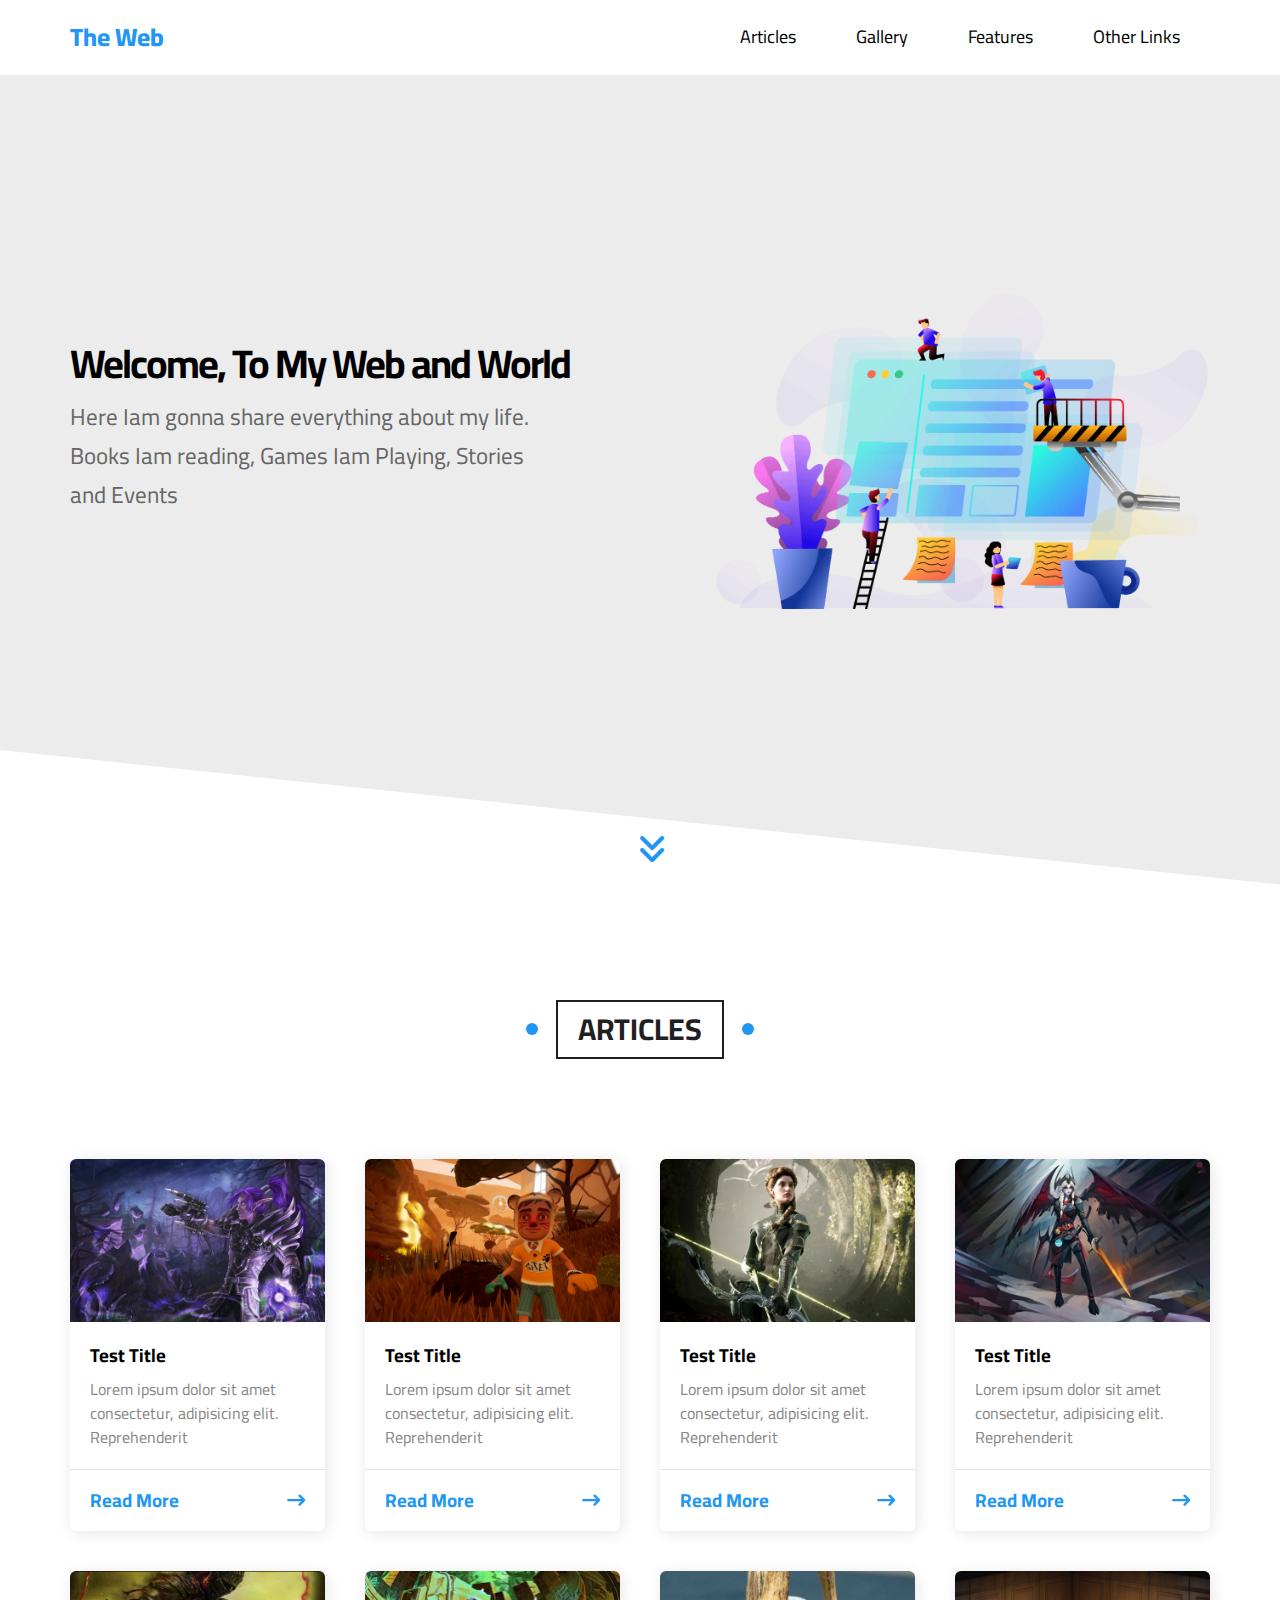
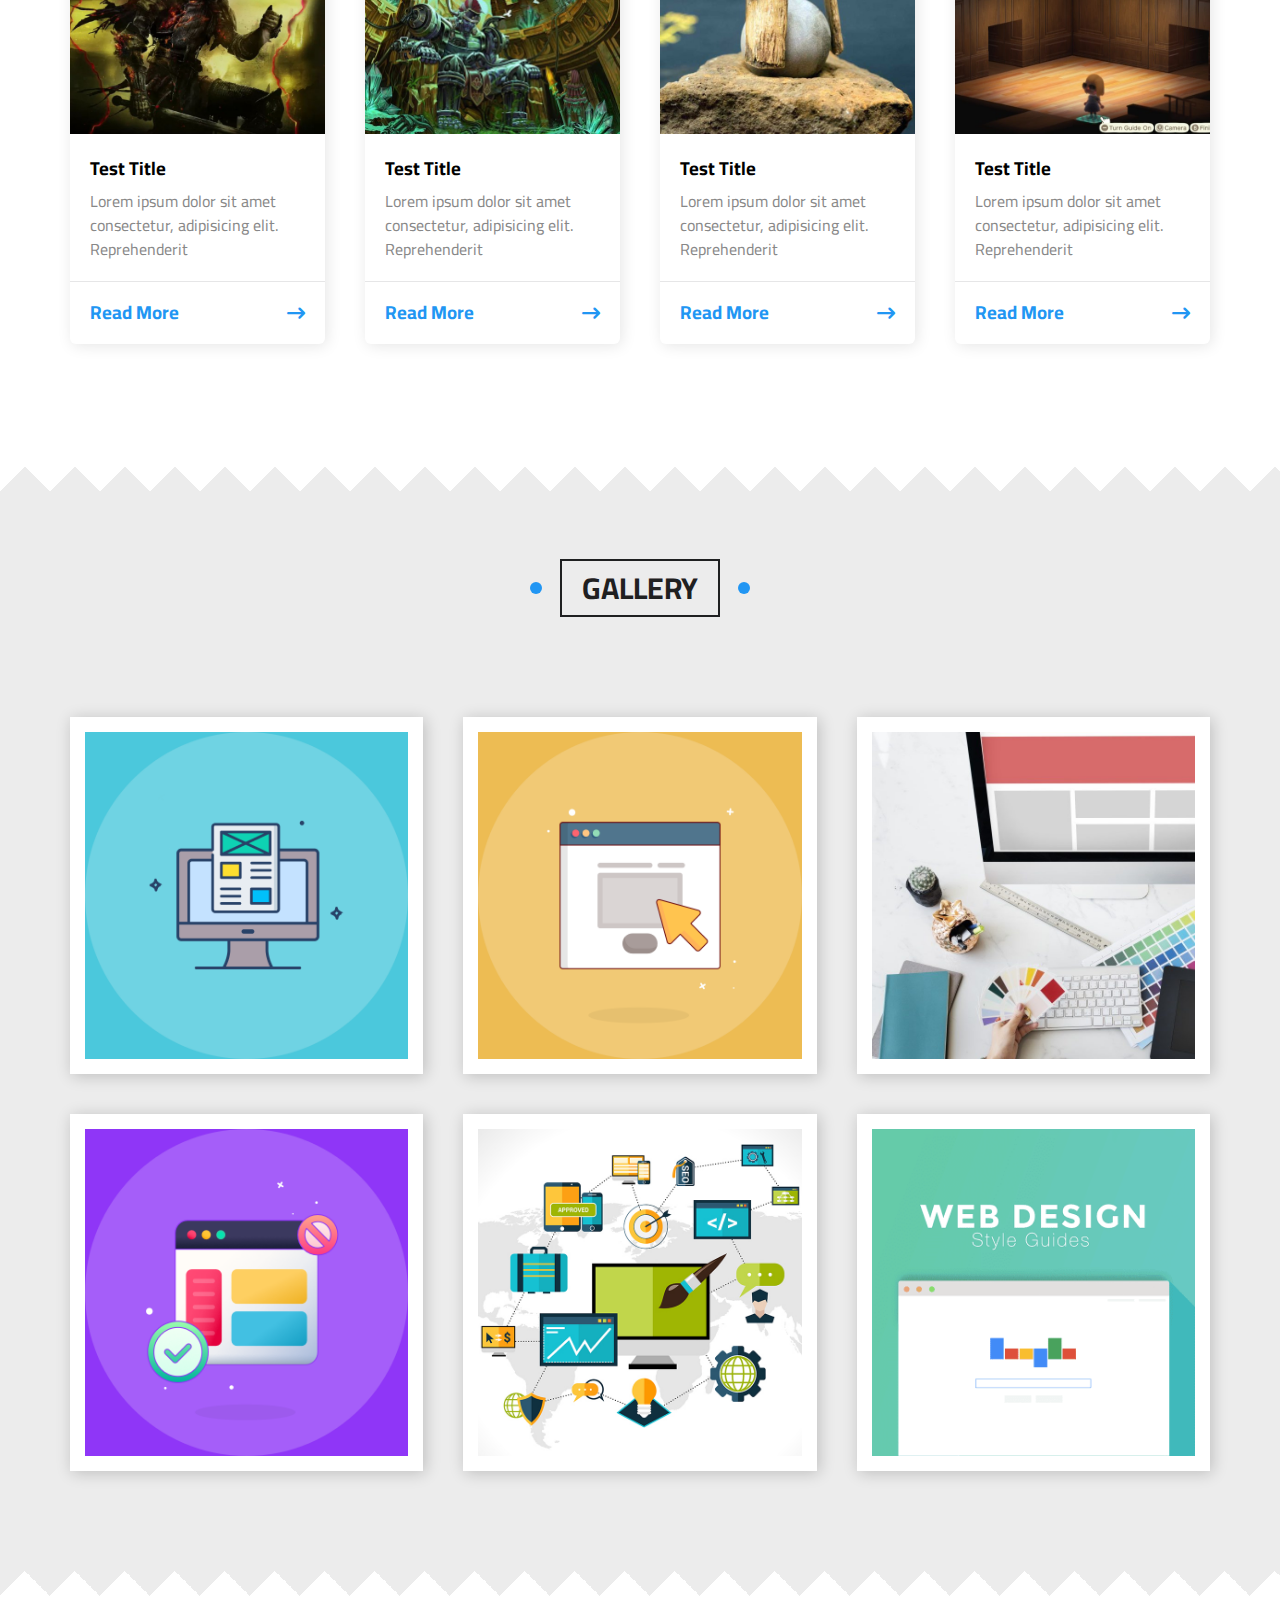
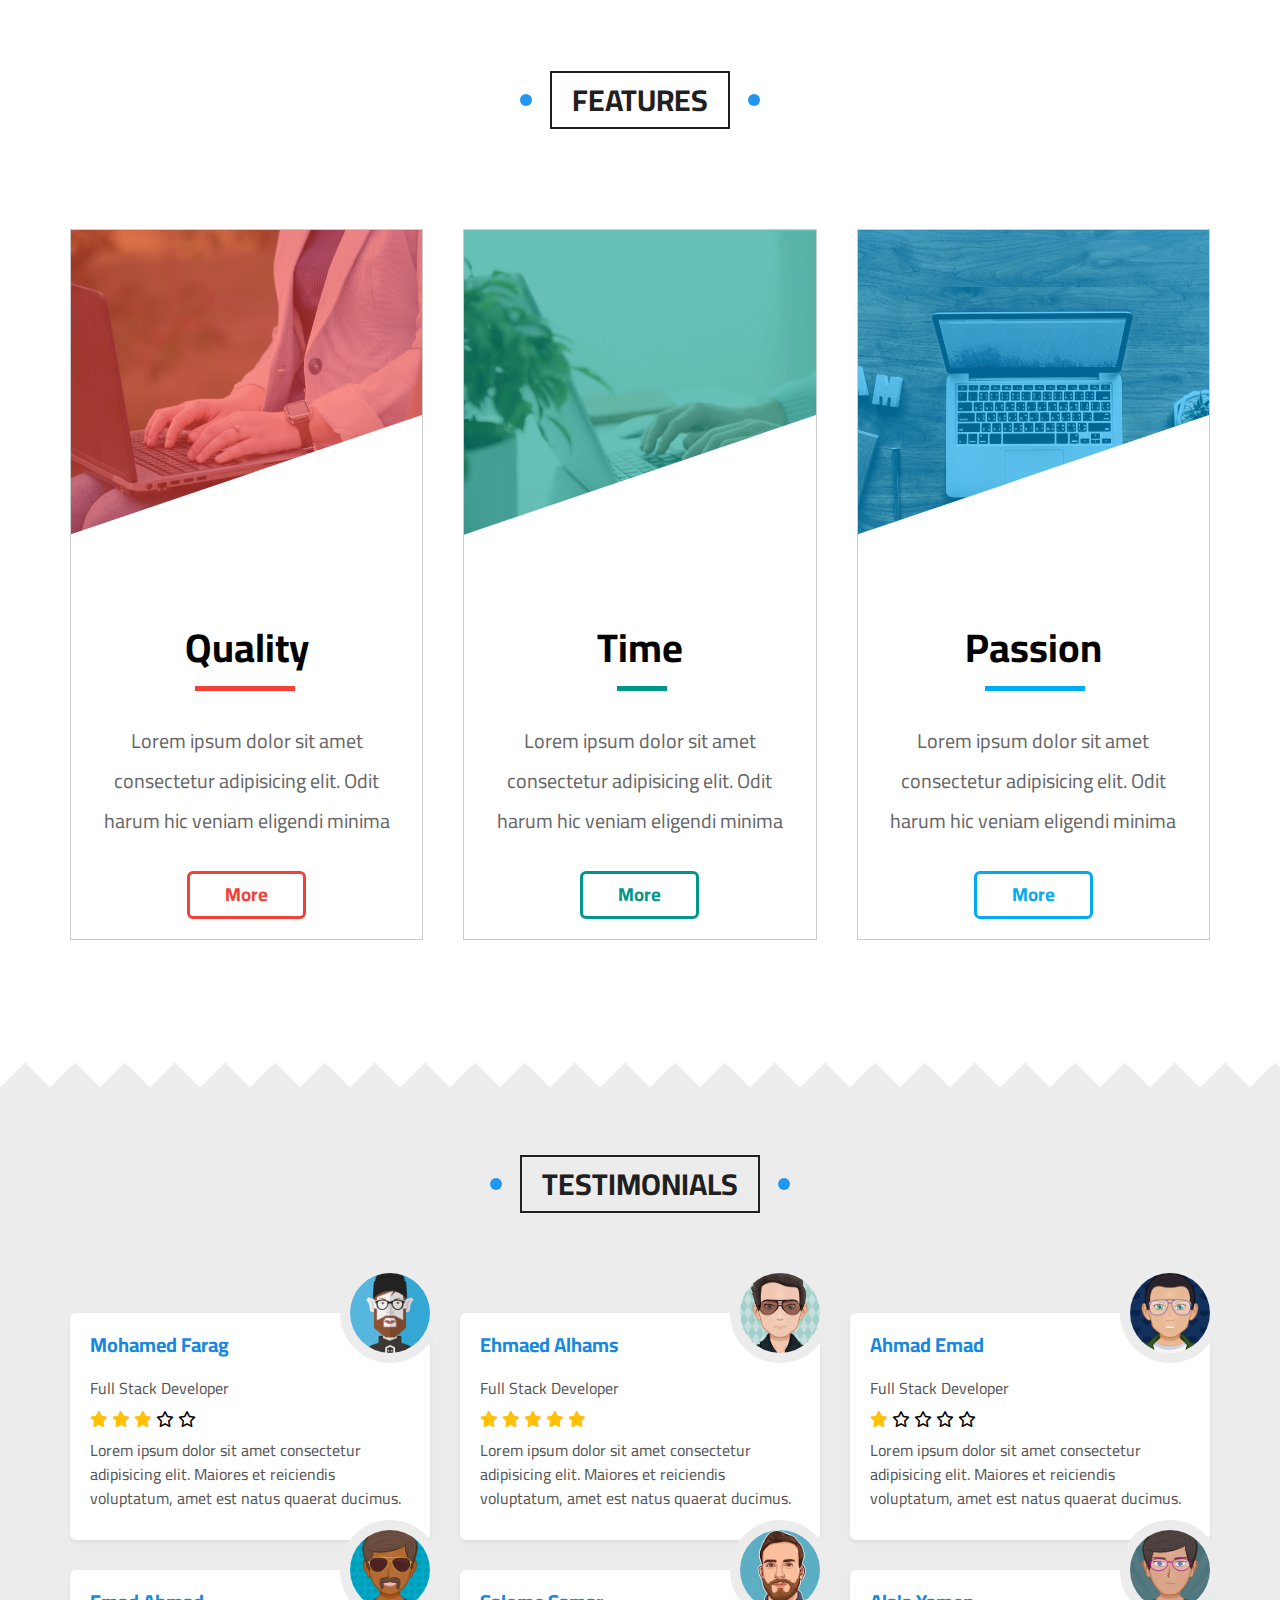
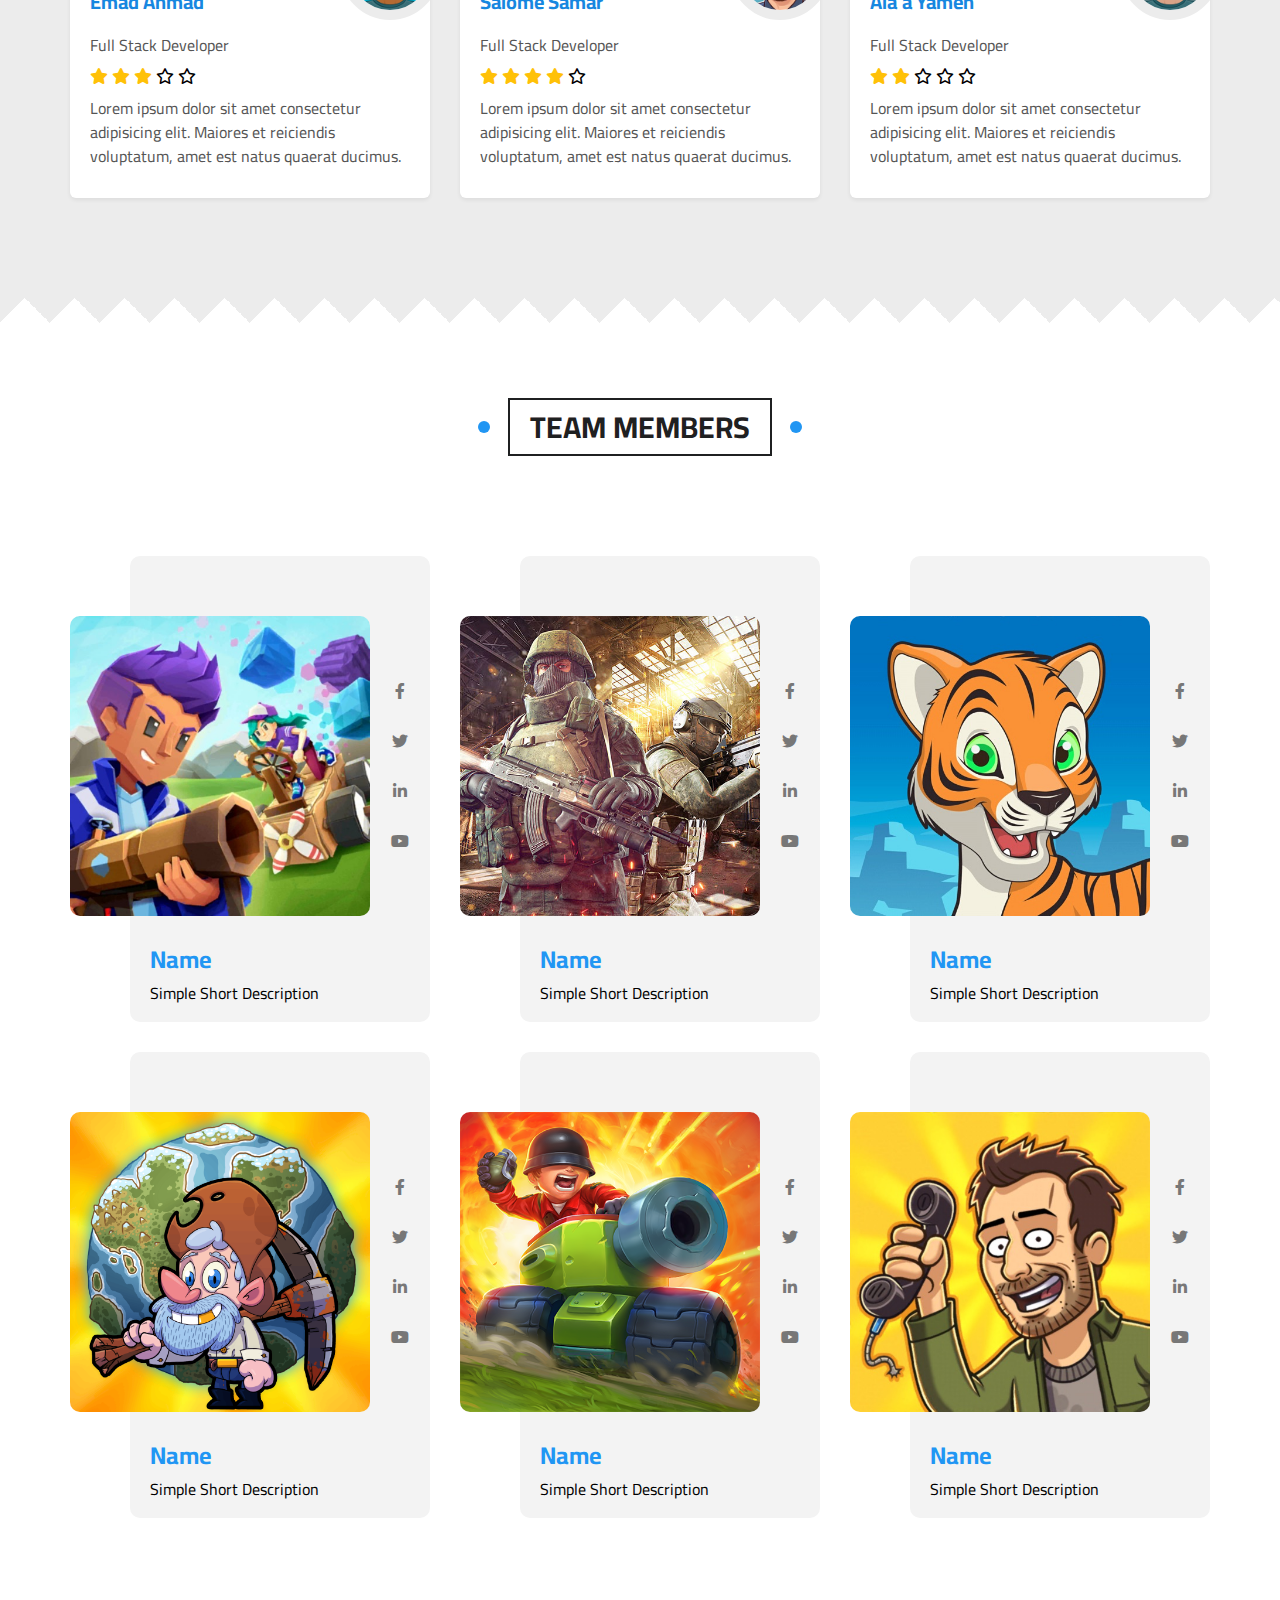
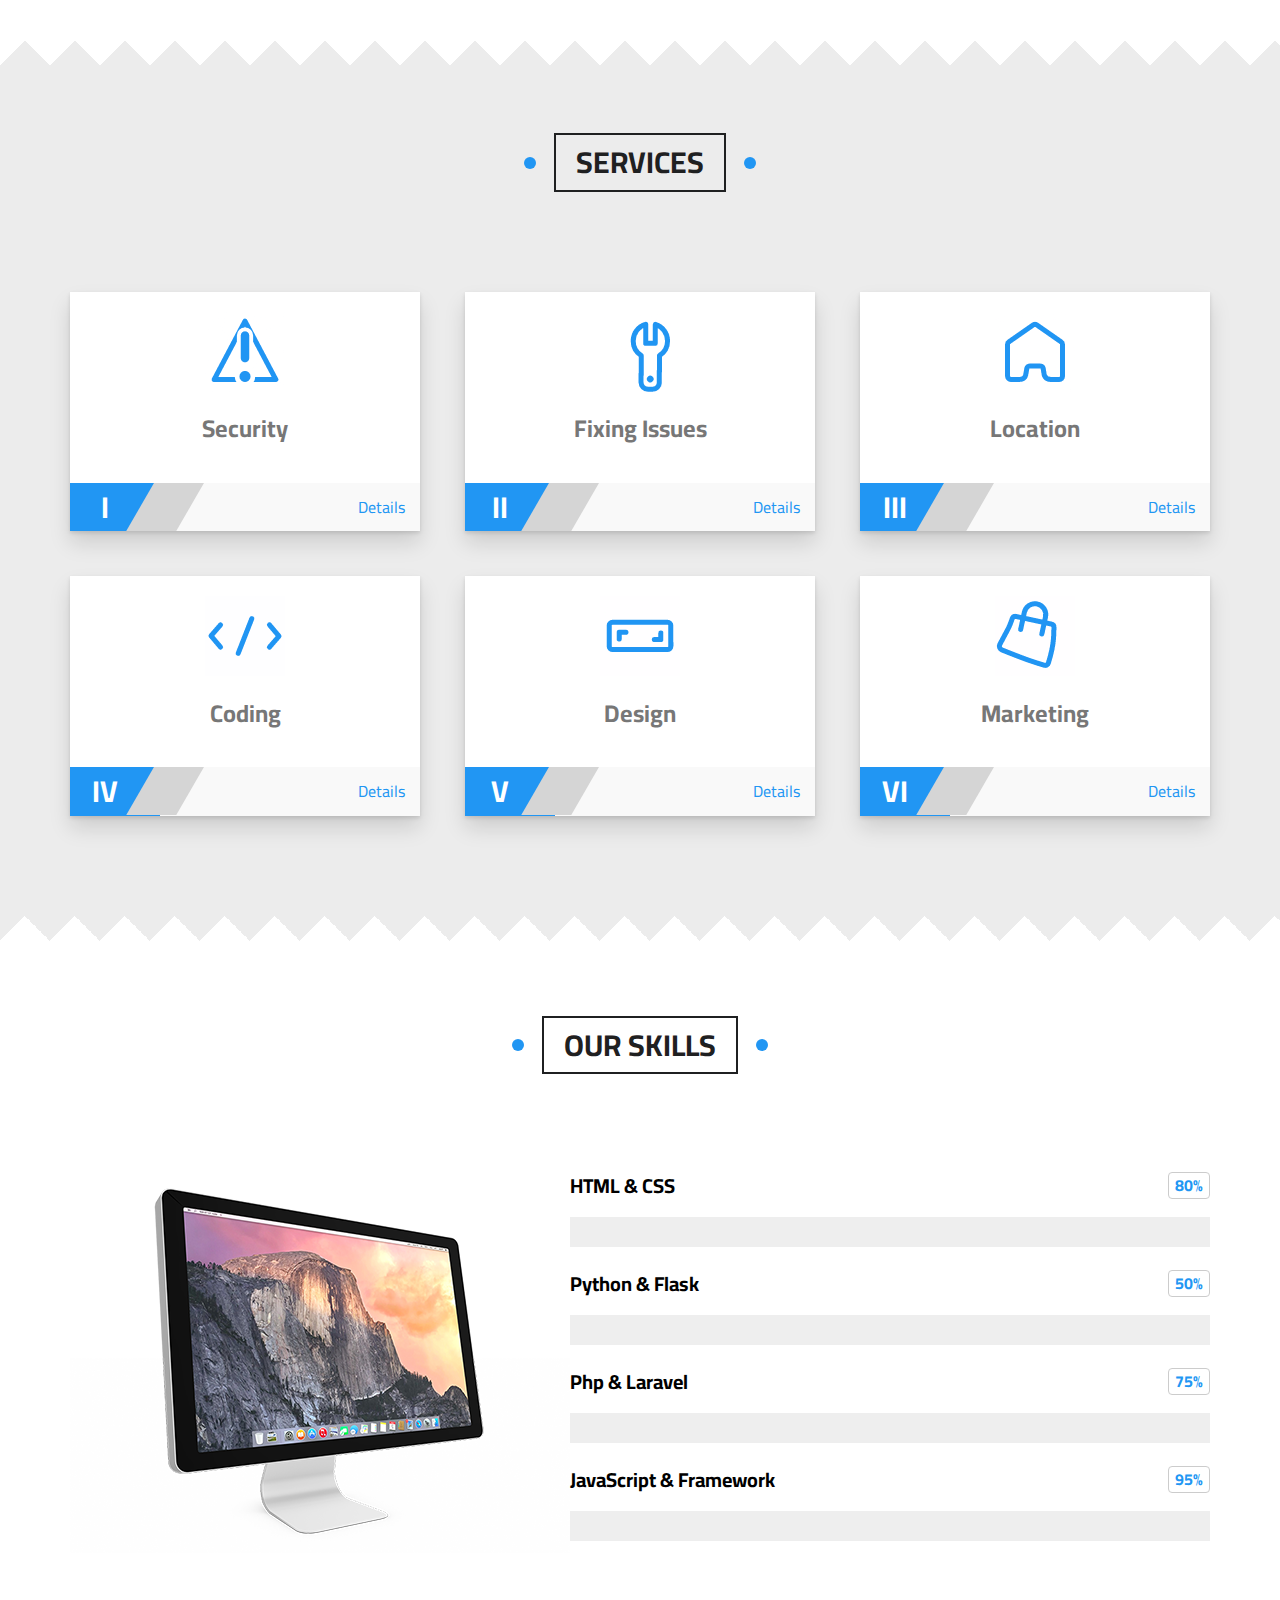
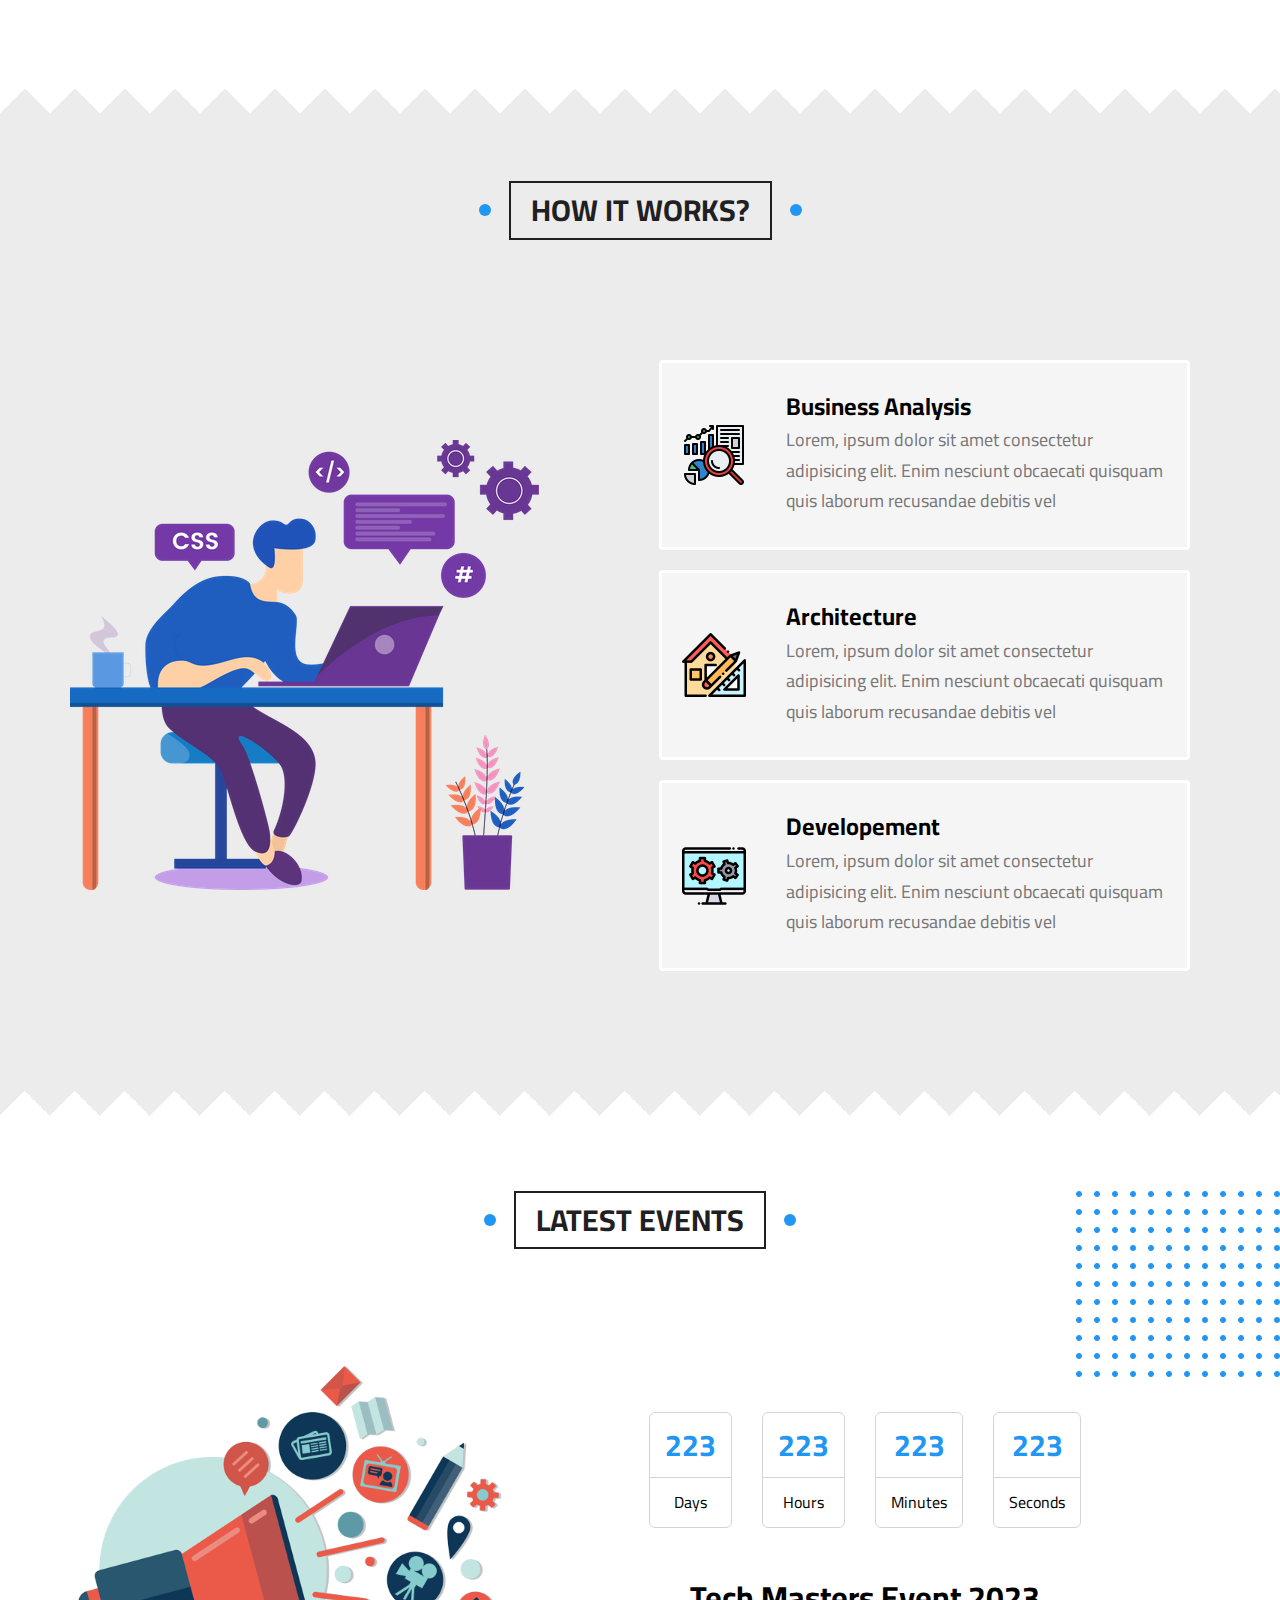
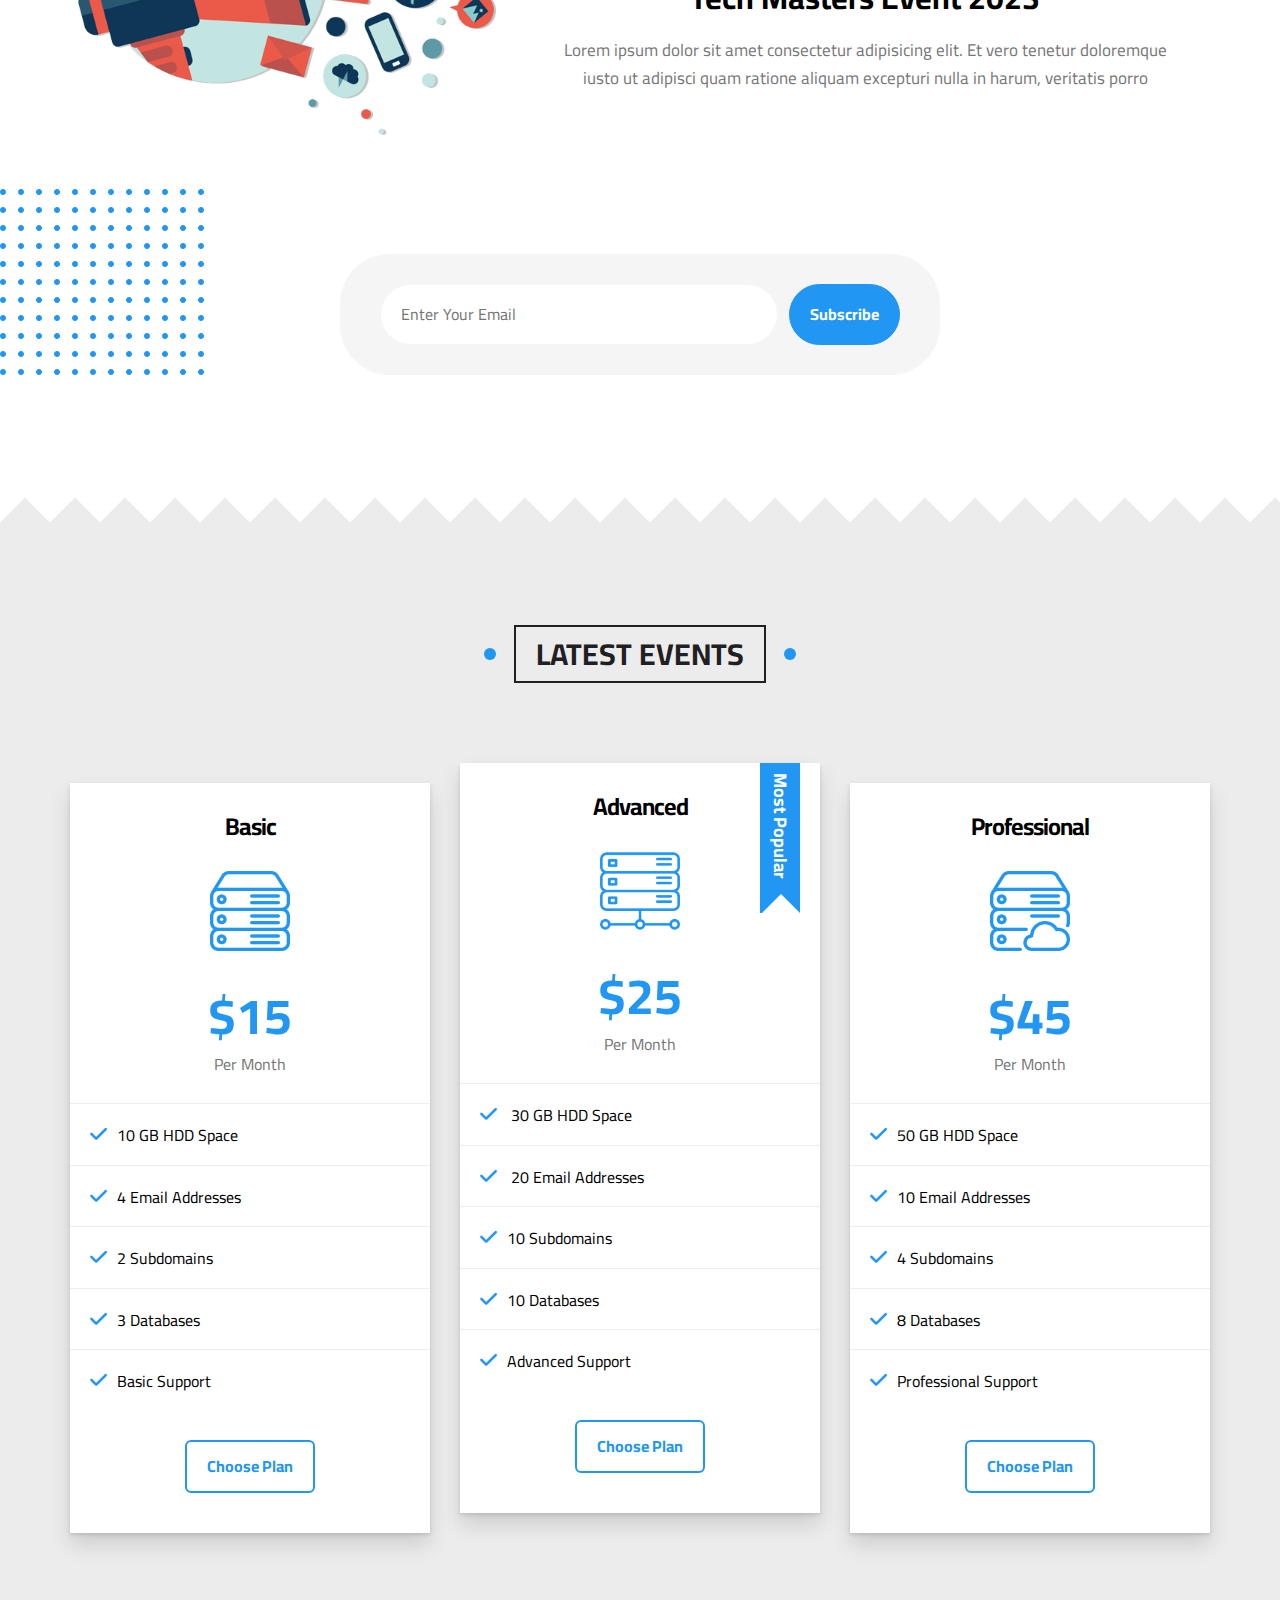
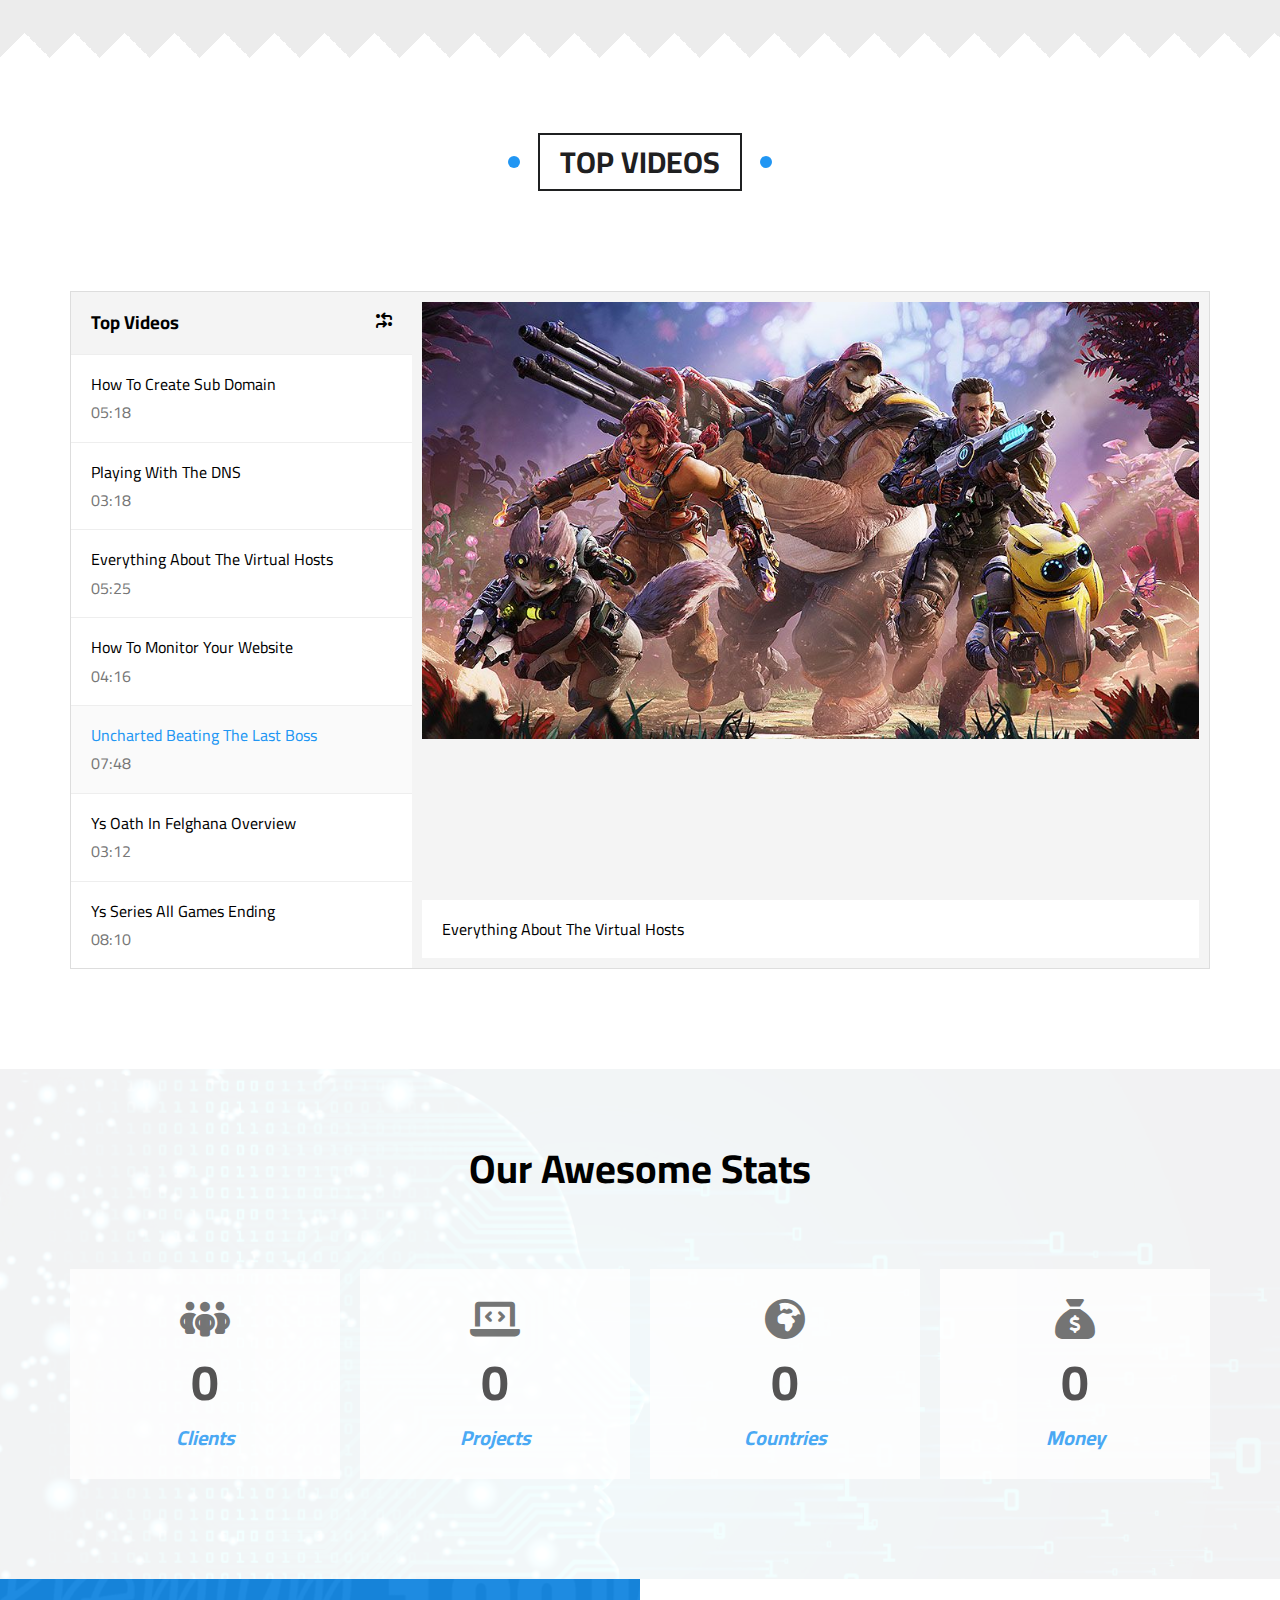
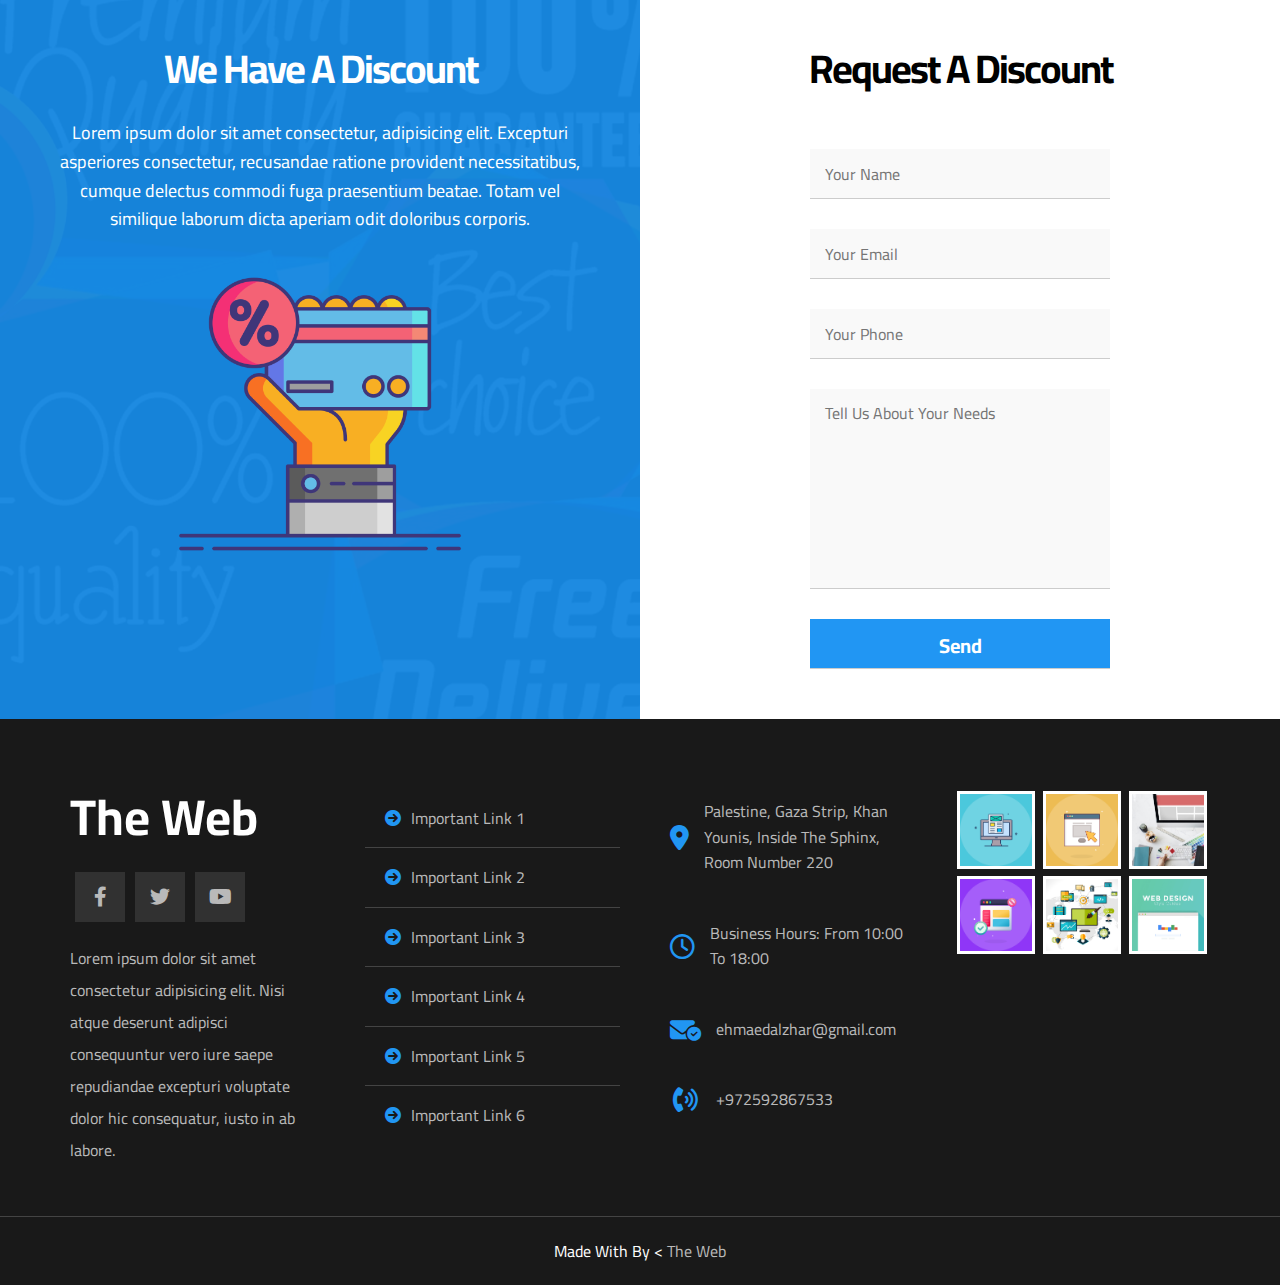
<file: index.html>
<!DOCTYPE html>
<html lang="en">

<head>
    <meta charset="UTF-8" />
    <meta http-equiv="X-UA-Compatible" content="IE=edge" />
    <meta name="viewport" content="width=device-width, initial-scale=1.0" />

    <!-- Remained my Code  -->
    <link rel="stylesheet" href="css/normaliz.css" />

    <!-- Font Awesome Library -->
    <link rel="stylesheet" href="css/all.min.css" />

    <!--Font Size and Type. my font we uses: Cairo -->
    <link rel="preconnect" href="https://fonts.googleapis.com" />
    <link rel="preconnect" href="https://fonts.gstatic.com" crossorigin />
    <link
        href="https://fonts.googleapis.com/css2?family=Cairo:wght@200;300;400;500;600;700;800&family=Open+Sans:ital,wght@0,300;0,400;0,500;0,700;0,800;1,400;1,600&family=Work+Sans:ital,wght@0,200;0,400;0,600;1,200;1,300&display=swap"
        rel="stylesheet" />

    <!-- link my code  -->
    <link rel="stylesheet" href="css/style.css" />

    <title>The Web</title>
</head>

<body>
    <!-- Button Up  -->
    <button>
        <i class="fa-solid fa-arrow-up-long"></i>
    </button>


    <!-- Start Header Section  -->
    <div class="head" id="head">
        <div class="container">
            <div class="logo"><a href="">The Web</a></div>
            <div class="nav">
                <ul>
                    <li><a href="#Articles">Articles</a></li>
                    <li><a href="#Gallery">Gallery</a></li>
                    <li><a href="#Features">Features</a></li>
                    <li>
                        <a href="#">Other Links</a>


                        <!-- Start Mega Menu  -->

                        <div class="menu">
                            <div class="img">
                                <img src="image/megamenu.png" alt="">
                            </div>
                            <!-- <div class="link">
                            </div> -->
                            <ul class="link">
                                <li>
                                    <a href="#Testimonials">
                                        <i class="far fa-comments fa-fw"></i>
                                        Testimonials
                                    </a>
                                </li>
                                <li>
                                    <a href="#Team Members">
                                        <i class="fa-solid fa-user-group"></i>
                                        Team Members
                                    </a>
                                </li>
                                <li>
                                    <a href="#Services">
                                        <i class="fa-solid fa-building-user"></i>
                                        Services
                                    </a>
                                </li>
                                <li>
                                    <a href="#Our Skills">
                                        <i class="fa-solid fa-laptop-code"></i>
                                        Our Skills
                                    </a>
                                </li>
                                <li>
                                    <a href="#How it Works">
                                        <i class="fa-solid fa-clipboard-check"></i>
                                        How it Works
                                    </a>
                                </li>
                            </ul>
                            <ul class="link">
                                <li>
                                    <a href="#Events">
                                        <i class="fa-solid fa-calendar-days"></i>
                                        Events
                                    </a>
                                </li>
                                <li>
                                    <a href="#Pricing Plans">
                                        <i class="fa-solid fa-money-check-dollar"></i>
                                        Pricing Plans
                                    </a>
                                </li>
                                <li>
                                    <a href="#Top Videos">
                                        <i class="fa-solid fa-play"></i>
                                        Top Videos
                                    </a>
                                </li>
                                <li>
                                    <a href="#Stats">
                                        <i class="fa-solid fa-chart-line"></i>
                                        Stats
                                    </a>
                                </li>
                                <li>
                                    <a href="#Request a Discount">
                                        <i class="fa-solid fa-percent"></i>
                                        Request A Discount
                                    </a>
                                </li>
                            </ul>
                        </div>

                        <!-- Ens Mega Menu  -->
                    </li>
                </ul>
            </div>
        </div>
    </div>
    <!-- End Header Section  -->
    
    <!-- Start Landing Section  -->

    <div class="landing">
        <div class="container">
            <div class="box">
                <h1>Welcome, To My Web and World</h1>
                <p>Here Iam gonna share everything about my life. Books Iam reading, Games Iam Playing, Stories and Events</p>
            </div>
            <div class="img">
                <img src="image/landing-image.png" alt="">
            </div>
        </div>


    </div>
    <div class="arrow">
        <a href=""><i class="fa-solid fa-angles-down"></i></a>
    </div>
    <!-- End Landing Section  -->

    <!-- Main Component  -->

    <div class="element">
        <div class="component">
            <a href=""><h1>Articles</h1></a>
        </div>
    </div>

    <!-- Main Component  -->

    <!-- Article Section  -->

    <div class="art" id="Articles">
        <div class="container">
            <div class="box">
                <img src="image/cat-01.jpg" alt="">
                <div class="text">
                    <h3>Test Title</h3>
                    <p>Lorem ipsum dolor sit amet consectetur, adipisicing elit. Reprehenderit</p> 
                </div>
                <div class="read-more">
                    <h3><a href="">Read More</a></h3>
                    <i class="fa-solid fa-arrow-right-long"></i>
                </div>
            </div>
            <div class="box">
                <img src="image/cat-02.jpg" alt="">
                <div class="text">
                    <h3>Test Title</h3>
                    <p>Lorem ipsum dolor sit amet consectetur, adipisicing elit. Reprehenderit</p> 
                </div>
                <div class="read-more">
                    <h3><a href="">Read More</a></h3>
                    <i class="fa-solid fa-arrow-right-long"></i>
                </div>
            </div>
            <div class="box">
                <img src="image/cat-03.jpg" alt="">
                <div class="text">
                    <h3>Test Title</h3>
                    <p>Lorem ipsum dolor sit amet consectetur, adipisicing elit. Reprehenderit</p> 
                </div>
                <div class="read-more">
                    <h3><a href="">Read More</a></h3>
                    <i class="fa-solid fa-arrow-right-long"></i>
                </div>
            </div>
            <div class="box">
                <img src="image/cat-04.jpg" alt="">
                <div class="text">
                    <h3>Test Title</h3>
                    <p>Lorem ipsum dolor sit amet consectetur, adipisicing elit. Reprehenderit</p> 
                </div>
                <div class="read-more">
                    <h3><a href="">Read More</a></h3>
                    <i class="fa-solid fa-arrow-right-long"></i>
                </div>
            </div>
            <div class="box">
                <img src="image/cat-05.jpg" alt="">
                <div class="text">
                    <h3>Test Title</h3>
                    <p>Lorem ipsum dolor sit amet consectetur, adipisicing elit. Reprehenderit</p> 
                </div>
                <div class="read-more">
                    <h3><a href="">Read More</a></h3>
                    <i class="fa-solid fa-arrow-right-long"></i>
                </div>
            </div>
            <div class="box">
                <img src="image/cat-06.jpg" alt="">
                <div class="text">
                    <h3>Test Title</h3>
                    <p>Lorem ipsum dolor sit amet consectetur, adipisicing elit. Reprehenderit</p> 
                </div>
                <div class="read-more">
                    <h3><a href="">Read More</a></h3>
                    <i class="fa-solid fa-arrow-right-long"></i>
                </div>
            </div>
            <div class="box">
                <img src="image/cat-07.jpg" alt="">
                <div class="text">
                    <h3>Test Title</h3>
                    <p>Lorem ipsum dolor sit amet consectetur, adipisicing elit. Reprehenderit</p> 
                </div>
                <div class="read-more">
                    <h3><a href="">Read More</a></h3>
                    <i class="fa-solid fa-arrow-right-long"></i>
                </div>
            </div>
            <div class="box">
                <img src="image/cat-08.jpg" alt="">
                <div class="text">
                    <h3>Test Title</h3>
                    <p>Lorem ipsum dolor sit amet consectetur, adipisicing elit. Reprehenderit</p> 
                </div>
                <div class="read-more">
                    <h3><a href="">Read More</a></h3>
                    <i class="fa-solid fa-arrow-right-long"></i>
                </div>
            </div>
        </div>
    </div>

    <!-- Article Section  -->

    <div class="spikes"></div>

    <!-- Section Gallery  -->

    <div class="gallery" id="Gallery">

        <!-- Main Component  -->

        <div class="element">
            <div class="component">
                <a href=""><h1>Gallery</h1></a>
            </div>
        </div>

        <!-- Main Component  -->

        <div class="container">
            <div class="img">
                <img src="image/gallery-01.png" alt="">
            </div>
            <div class="img">
                <img src="image/gallery-02.png" alt="">
            </div>
            <div class="img">
                <img src="image/gallery-03 (.jpg" alt="">
            </div>
            <div class="img">
                <img src="image/gallery-04.png" alt="">
            </div>
            <div class="img">
                <img src="image/gallery-05.jpg" alt="">
            </div>
            <div class="img">
                <img src="image/gallery-06.png" alt="">
            </div>
        </div>
    </div>

    <!-- Section Gallery  -->

    <section class="spikes-reverse"></section>

    <!-- Section Features  -->

    <div class="features" id="Features">

        <!-- Main Component  -->

        <div class="element">
            <div class="component">
                <a href=""><h1>Features</h1></a>
            </div>
        </div>

        <!-- Main Component  -->

        <div class="container">
            <div class="box">
                <div class="img-holder">
                    <img src="image/features-01.jpg" alt="">
                </div>
                <h2>Quality</h2>
                <p>Lorem ipsum dolor sit amet consectetur adipisicing elit. Odit harum hic veniam eligendi minima</p>
                <h3><a href="">More</a></h3>
            </div>
            <div class="box">
                <div class="img-holder">
                    <img src="image/features-02.jpg" alt="">
                </div>
                <h2>Time</h2>
                <p>Lorem ipsum dolor sit amet consectetur adipisicing elit. Odit harum hic veniam eligendi minima</p>
                <h3><a href="">More</a></h3>
            </div>
            <div class="box">
                <div class="img-holder">
                    <img src="image/features-03.jpg" alt="">
                </div>
                <h2>Passion</h2>
                <p>Lorem ipsum dolor sit amet consectetur adipisicing elit. Odit harum hic veniam eligendi minima</p>
                <h3><a href="">More</a></h3>
            </div>
        </div>
    </div>

    <!-- Section Features  -->

    <div class="spikes"></div>

    <!-- Section testimonials -->

    <div class="testimonials">
        
        <!-- Main Component  -->

        <div class="element">
            <div class="component">
                <a href=""><h1>Testimonials</h1></a>
            </div>
        </div>

        <!-- Main Component  -->


        <div class="container" id="Testimonials">
            <div class="box">
                <img src="image/avatar-01.png" alt="">
                <h4>Mohamed Farag</h4>
                <p>Full Stack Developer</p>
                <div class="rate">
                    <i class="filled fas fa-star"></i>
                    <i class="filled fas fa-star"></i>
                    <i class="filled fas fa-star"></i>
                    <i class="far fa-star"></i>
                    <i class="far fa-star"></i>
                    <p>Lorem ipsum dolor sit amet consectetur adipisicing elit. Maiores et reiciendis voluptatum, amet est natus quaerat ducimus.</p>
                </div>
            </div>
            <div class="box">
                <img src="image/avatar-06.png" alt="">
                <h4>Ehmaed Alhams</h4>
                <p>Full Stack Developer</p>
                <div class="rate">
                    <i class="filled fas fa-star"></i>
                    <i class="filled fas fa-star"></i>
                    <i class="filled fas fa-star"></i>
                    <i class="filled fas fa-star"></i>
                    <i class="filled fas fa-star"></i>
                    <p>Lorem ipsum dolor sit amet consectetur adipisicing elit. Maiores et reiciendis voluptatum, amet est natus quaerat ducimus.</p>
                </div>
            </div>
            <div class="box">
                <img src="image/avatar-03.png" alt="">
                <h4>Ahmad Emad</h4>
                <p>Full Stack Developer</p>
                <div class="rate">
                    <i class="filled fas fa-star"></i>
                    <i class="far fa-star"></i>
                    <i class="far fa-star"></i>
                    <i class="far fa-star"></i>
                    <i class="far fa-star"></i>

                    <p>Lorem ipsum dolor sit amet consectetur adipisicing elit. Maiores et reiciendis voluptatum, amet est natus quaerat ducimus.</p>
                </div>
            </div>
            <div class="box">
                <img src="image/avatar-02.png" alt="">
                <h4>Emad Ahmad</h4>
                <p>Full Stack Developer</p>
                <div class="rate">
                    <i class="filled fas fa-star"></i>
                    <i class="filled fas fa-star"></i>
                    <i class="filled fas fa-star"></i>
                    <i class="far fa-star"></i>
                    <i class="far fa-star"></i>
                    <p>Lorem ipsum dolor sit amet consectetur adipisicing elit. Maiores et reiciendis voluptatum, amet est natus quaerat ducimus.</p>
                </div>
            </div>
            <div class="box">
                <img src="image/avatar-05.png" alt="">
                <h4>Salome Samar</h4>
                <p>Full Stack Developer</p>
                <div class="rate">
                    <i class="filled fas fa-star"></i>
                    <i class="filled fas fa-star"></i>
                    <i class="filled fas fa-star"></i>
                    <i class="filled fas fa-star"></i>
                    <i class="far fa-star"></i>

                </div>
                <p>Lorem ipsum dolor sit amet consectetur adipisicing elit. Maiores et reiciendis voluptatum, amet est natus quaerat ducimus.</p>
            </div>
            <div class="box">
                <img src="image/avatar-04.png" alt="">
                <h4>Ala'a Yamen</h4>
                <p>Full Stack Developer</p>
                <div class="rate">
                    <i class="filled fas fa-star"></i>
                    <i class="filled fas fa-star"></i>
                    <i class="far fa-star"></i>
                    <i class="far fa-star"></i>
                    <i class="far fa-star"></i>
                    <p>Lorem ipsum dolor sit amet consectetur adipisicing elit. Maiores et reiciendis voluptatum, amet est natus quaerat ducimus.</p>
                </div>
            </div>
        </div>
    </div>

    <!-- Section testimonials -->

    <section class="spikes-reverse"></section>

    <!-- Section Team Members  -->

    <div class="team-members" id="Team Members">

                <!-- Main Component  -->

                <div class="element">
                    <div class="component">
                        <a href=""><h1>TEAM MEMBERS</h1></a>
                    </div>
                </div>
        
                <!-- Main Component  -->

        <div class="container">
            <div class="box">
                <div class="data">
                    <img src="image/team-01.jpg" alt="">
                    <div class="social">
                        <a href=""><i class="fa-brands fa-facebook-f"></i></a>
                        <a href=""><i class="fa-brands fa-twitter"></i></a>
                        <a href=""><i class="fa-brands fa-linkedin-in"></i></a>
                        <a href=""><i class="fa-brands fa-youtube"></i></a>
                    </div>
                </div>
                <div class="text">
                    <h2>Name</h2>
                    <p>Simple Short Description</p>
                </div>
            </div>
            <div class="box">
                <div class="data">
                    <img src="image/team-02.jpg" alt="">
                    <div class="social">
                        <a href=""><i class="fa-brands fa-facebook-f"></i></a>
                        <a href=""><i class="fa-brands fa-twitter"></i></a>
                        <a href=""><i class="fa-brands fa-linkedin-in"></i></a>
                        <a href=""><i class="fa-brands fa-youtube"></i></a>
                    </div>
                </div>
                <div class="text">
                    <h2>Name</h2>
                    <p>Simple Short Description</p>
                </div>
            </div>
            <div class="box">
                <div class="data">
                    <img src="image/team-03.jpg" alt="">
                    <div class="social">
                        <a href=""><i class="fa-brands fa-facebook-f"></i></a>
                        <a href=""><i class="fa-brands fa-twitter"></i></a>
                        <a href=""><i class="fa-brands fa-linkedin-in"></i></a>
                        <a href=""><i class="fa-brands fa-youtube"></i></a>
                    </div>
                </div>
                <div class="text">
                    <h2>Name</h2>
                    <p>Simple Short Description</p>
                </div>
            </div>
            <div class="box">
                <div class="data">
                    <img src="image/team-05.png" alt="">
                    <div class="social">
                        <a href=""><i class="fa-brands fa-facebook-f"></i></a>
                        <a href=""><i class="fa-brands fa-twitter"></i></a>
                        <a href=""><i class="fa-brands fa-linkedin-in"></i></a>
                        <a href=""><i class="fa-brands fa-youtube"></i></a>
                    </div>
                </div>
                <div class="text">
                    <h2>Name</h2>
                    <p>Simple Short Description</p>
                </div>
            </div>
            
            <div class="box">
                <div class="data">
                    <img src="image/team-06.png" alt="">
                    <div class="social">
                        <a href=""><i class="fa-brands fa-facebook-f"></i></a>
                        <a href=""><i class="fa-brands fa-twitter"></i></a>
                        <a href=""><i class="fa-brands fa-linkedin-in"></i></a>
                        <a href=""><i class="fa-brands fa-youtube"></i></a>
                    </div>
                </div>
                <div class="text">
                    <h2>Name</h2>
                    <p>Simple Short Description</p>
                </div>
            </div>
            <div class="box">
                <div class="data">
                    <img src="image/team-07.jpg" alt="">
                    <div class="social">
                        <a href=""><i class="fa-brands fa-facebook-f"></i></a>
                        <a href=""><i class="fa-brands fa-twitter"></i></a>
                        <a href=""><i class="fa-brands fa-linkedin-in"></i></a>
                        <a href=""><i class="fa-brands fa-youtube"></i></a>
                    </div>
                </div>
                <div class="text">
                    <h2>Name</h2>
                    <p>Simple Short Description</p>
                </div>
            </div>
        </div>
    </div>

    <!-- Section Team Members  -->

    <div class="spikes"></div>

    <!-- Section Services  -->

    <div class="serv" id="Services">

        <!-- Main Component  -->

        <div class="element">
            <div class="component">
                <a href=""><h1>SERVICES</h1></a>
            </div>
        </div>

        <!-- Main Component  -->

        <div class="container">
            <div class="ser-box">
                <img src="image/56-warning-outline.gif" alt="">
                <h2>Security</h2>
                <div class="info">
                    <a href=""><p>Details</p></a>
                </div>
            </div>
            <div class="ser-box">
                <img src="image/22-build-outline.gif" alt="">
                <h2>Fixing Issues</h2>
                <div class="info">
                    <a href=""><p>Details</p></a>
                </div>
            </div>
            <div class="ser-box">
                <img src="image/41-home-outline.gif" alt="">
                <h2>Location</h2>
                <div class="info">
                    <a href=""><p>Details</p></a>
                </div>
            </div>
            <div class="ser-box">
                <img src="image/34-code-outline.gif" alt="">
                <h2>Coding</h2>
                <div class="info">
                    <a href=""><p>Details</p></a>
                </div>
            </div>
            <div class="ser-box">
                <img src="image/15-ratio-outline.gif" alt="">
                <h2>Design</h2>
                <div class="info">
                    <a href=""><p>Details</p></a>
                </div>
            </div>
            <div class="ser-box">
                <img src="image/64-shopping-bag-outline.gif" alt="">
                <h2>Marketing</h2>
                <div class="info">
                    <a href=""><p>Details</p></a>
                </div>
            </div>

        </div>
    </div>

    <!-- Section Services  -->

    <section class="spikes-reverse"></section>


    <!-- Section Skills  -->

    <div class="skills" id="Our Skills">

        <!-- Main Component  -->

        <div class="element">
            <div class="component">
                <a href=""><h1>OUR SKILLS</h1></a>
            </div>
        </div>

        <!-- Main Component  -->

        <div class="container">
            <!-- <div class="col">
                
            </div> -->
            <img src="image/skills.png" alt="">
            <div class="col">
                <div class="progr-holder">
                    <h4>HTML & CSS</h4>
                    <div class="progr-bars">
                        <span style="width: 0" data-progress="80%"></span> <!-- data progress -->
                    </div>
                </div>
                <div class="progr-holder">
                    <h4>Python & Flask</h4>
                    <div class="progr-bars">
                        <span style="width: 0" data-progress="50%"></span> <!-- data progress -->
                    </div>
                </div>
                <div class="progr-holder">
                    <h4>Php & Laravel</h4>
                    <div class="progr-bars">
                        <span style="width: 0" data-progress="75%"></span> <!-- data progress -->
                    </div>
                </div>
                <div class="progr-holder">
                    <h4>JavaScript & Framework</h4>
                    <div class="progr-bars">
                        <span style="width: 0" data-progress="95%"></span> <!-- data progress -->
                    </div>
                </div>
            </div>
        </div>
    </div>

    <!-- Section Skills  -->


    <div class="spikes"></div>

    <!-- Section Works  -->

    <div class="works" id="How it Works">

        <!-- Main Component  -->

        <div class="element">
            <div class="component">
                <a href=""><h1>HOW IT WORKS?</h1></a>
            </div>
        </div>

        <!-- Main Component  -->
        
        <div class="container">
            <img src="image/work-steps.png">

            <div class="col">
                <div class="box">
                    <img src="image/work-steps-1.png" alt="">
                    <div class="text">
                        <h2>Business Analysis</h2>
                        <p>Lorem, ipsum dolor sit amet consectetur adipisicing elit. Enim nesciunt obcaecati quisquam quis laborum recusandae debitis vel
                        </p>
                    </div>
                </div>
                <div class="box">
                    <img src="image/work-steps-2.png" alt="">
                    <div class="text">
                        <h2>Architecture</h2>
                        <p>Lorem, ipsum dolor sit amet consectetur adipisicing elit. Enim nesciunt obcaecati quisquam quis laborum recusandae debitis vel
                        </p>
                    </div>
                </div>
                <div class="box">
                    <img src="image/work-steps-3.png" alt="">
                    <div class="text">
                        <h2>Developement</h2>
                        <p>Lorem, ipsum dolor sit amet consectetur adipisicing elit. Enim nesciunt obcaecati quisquam quis laborum recusandae debitis vel
                        </p>
                    </div>
                </div>
            </div>
        </div>
    </div>

    <!-- Section Works  -->
    <section class="spikes-reverse"></section>
    <div class="spikes"></div>

    <!-- Section Events -->

    <div class="events" id="Events">   

        <div class="dots dots-down"></div>
        <div class="dots dots-up"></div>

        <!-- Main Component  -->

        <div class="element">
            <div class="component">
                <a href=""><h1>LATEST EVENTS</h1></a>
            </div>
        </div>

        <!-- Main Component  -->
        
        <div class="container">
            <div class="dots-up"></div>
            <img src="image/events.png" alt="">
            <div class="col">
                <div class="time">
                    <span class="days">223</span>
                    <span class="date">Days</span>
                </div>
                <div class="time">
                    <span class="hours">223</span>
                    <span class="date">Hours</span>
                </div>
                <div class="time">
                    <span class="minutes">223</span>
                    <span class="date">Minutes</span>

                </div>
                <div class="time">
                    <span class="seconds">223</span>
                    <span class="date">Seconds</span>

                </div>
                <div class="text">
                    <h1>Tech Masters Event 2023</h1>
                    <p>Lorem ipsum dolor sit amet consectetur adipisicing elit. Et vero tenetur doloremque iusto ut adipisci quam ratione aliquam excepturi nulla in harum, veritatis porro
                    </p>
                </div>
            </div>
        </div>
        <div class="form">
            <form>
                <input type="email" placeholder="Enter Your Email">
                <input type="submit" value="Subscribe">
            </form>
        </div>
    </div>

    <!-- Section Events -->

    <div class="spikes"></div>

    <!-- Section Pricing  -->

    <div class="pricing" id="Pricing Plans">

        <!-- Main Component  -->

        <div class="element">
            <div class="component">
                <a href=""><h1>LATEST EVENTS</h1></a>
            </div>
        </div>

        <!-- Main Component  -->

        <div class="container">
            <div class="col">
                <h2>Basic</h2>
                <img src="image/hosting-basic.png" alt="">
                <div class="price">
                    <h1>$15</h1>
                    <p>Per Month</p>
                </div>
                <div class="plan">
                    <ul>
                        <li><i class="fa-solid fa-check"></i>10 GB HDD Space</li>
                        <li><i class="fa-solid fa-check"></i>4 Email Addresses</li>
                        <li><i class="fa-solid fa-check"></i>2 Subdomains</li>
                        <li><i class="fa-solid fa-check"></i>3 Databases</li>
                        <li><i class="fa-solid fa-check"></i>Basic Support</li>
                    </ul>
                    <a href="">Choose Plan</a>

                </div>
            </div>
            <div class="col popular">
                <div class="label">Most Popular</div>
                <h2>Advanced</h2>
                <img src="image/hosting-advanced.png" alt="">
                <div class="price">
                    <h1>$25</h1>
                    <p>Per Month</p>
                </div>
                <div class="plan">
                    <ul>
                        <li><i class="fa-solid fa-check"></i> 30 GB HDD Space</li>
                        <li><i class="fa-solid fa-check"></i> 20 Email Addresses</li>
                        <li><i class="fa-solid fa-check"></i>10 Subdomains</li>
                        <li><i class="fa-solid fa-check"></i>10 Databases</li>
                        <li><i class="fa-solid fa-check"></i>Advanced Support</li>
                    </ul>
                    <a href="">Choose Plan</a>

                </div>
            </div>
            <div class="col">
                <h2>Professional</h2>
                <img src="image/hosting-professional.png" alt="">
                <div class="price">
                    <h1>$45</h1>
                    <p>Per Month</p>
                </div>
                <div class="plan">
                    <ul>
                        <li><i class="fa-solid fa-check"></i>50 GB HDD Space</li>
                        <li><i class="fa-solid fa-check"></i>10 Email  Addresses</li>
                        <li><i class="fa-solid fa-check"></i>4 Subdomains </li>
                        <li><i class="fa-solid fa-check"></i>8 Databases </li>
                        <li><i class="fa-solid fa-check"></i>Professional Support </li>
                    </ul>
                    <a href="">Choose Plan</a>
                </div>
            </div>
        </div>
    </div>

    <!-- Section Pricing  -->

    <section class="spikes-reverse"></section>

    <!-- Section Videos -->

    <div class="videos" id="Top Videos">

        <!-- Main Component  -->

        <div class="element">
            <div class="component">
                <a href=""><h1>TOP VIDEOS</h1></a>
            </div>
        </div>

        <!-- Main Component  -->
        
        <div class="container">
            <div class="holder">
                <div class="list">
                    <ul>
                        <div class="titles">
                            <h3>Top Videos</h3>
                            <i class="fa-solid fa-arrows-turn-to-dots"></i>
                        </div>
                        <a href="">
                            <li>
                            <p>How To Create Sub Domain</p>
                            <span>05:18</span>
                            </li>
                        </a>
                        <a href="">
                            <li>
                            <p>Playing With The DNS</p>
                            <span>03:18</span>
                            </li>
                        </a>
                        <a href="">
                            <li>
                            <p>Everything About The Virtual Hosts</p>
                            <span>05:25</span>
                            </li>
                        </a>
                        <a href="">
                            <li>
                            <p>How To Monitor Your Website</p>
                            <span>04:16</span>
                            </li>
                        </a>
                        <a href="" class="active">
                            <li>
                            <p>Uncharted Beating The Last Boss</p>
                            <span>07:48</span>
                            </li>
                        </a>
                        <a href="">
                            <li>
                            <p>Ys Oath In Felghana Overview</p>
                            <span>03:12</span>
                            </li>
                        </a>
                        <a href="">
                            <li>
                            <p>Ys Series All Games Ending</p>
                            <span>08:10</span>
                            </li>
                        </a>
                    </ul>
                </div>
                    <div class="image">
                        <img src="image/video-preview.jpg" alt="">
                        <p>Everything About The Virtual Hosts</p>
                    </div>
            </div>
        </div>
    </div>

    <!-- Section Videos -->

    <!-- Section Stats -->

    <div class="stats" id="Stats">
        <h1>Our Awesome Stats</h1>
        
        <div class="container">
            <div class="col">
                <i class="fa-solid fa-people-group"></i>
                <span class="num" data-goal="150">0</span>
                <p>Clients</p>
            </div>
            <div class="col">
                <i class="fa-solid fa-laptop-code"></i>
                <span class="num" data-goal="135">0</span>
                <p>Projects</p>
            </div>
            <div class="col">
                <i class="fa-solid fa-earth-africa"></i>
                <span class="num" data-goal="50">0</span>
                <p>Countries</p>
            </div>
            <div class="col">
                <i class="fa-solid fa-sack-dollar"></i>
                <span class="num" data-goal="500">0</span>
                <p>Money</p>
            </div>
        </div>
    </div>

    <!-- Section Stats -->

    <!-- Section Request A Discount -->

    <div class="request" id="Request a Discount">
        <div class="col">
                <h1>We Have A Discount</h1>
                <p>Lorem ipsum dolor sit amet consectetur, adipisicing elit. Excepturi asperiores consectetur, recusandae ratione provident necessitatibus, cumque delectus commodi fuga praesentium beatae. Totam vel similique laborum dicta aperiam odit doloribus corporis.
                </p>
                <img src="image/discount.png" alt="">
        </div>
        <div class="col">
            <h1>Request A Discount</h1>
                <div class="content">
                    <form>
                        <input type="text" placeholder="Your Name" name="name">
                        <input type="email" placeholder="Your Email" name="email">
                        <input type="text" placeholder="Your Phone" name="phone">
                        <textarea name="message" placeholder="Tell Us About Your Needs"></textarea>
                        <input type="submit" value="Send">
                    </form>
                </div>
            </div>
        </div>
    </div>

    <!-- Section Request A Discount -->


    <!-- Section footer  -->

    <div class="footer">
        <div class="container">
            <div class="col">
                <h1>The Web</h1>
                <div class="icon">
                    <a href=""><i class="fab fa-facebook-f"></i></a>
                    <a href=""><i class="fab fa-twitter"></i></a>
                    <a href=""><i class="fab fa-youtube"></i></a>
                </div>
                <p>Lorem ipsum dolor sit amet consectetur adipisicing elit. Nisi atque deserunt adipisci consequuntur vero iure saepe repudiandae excepturi voluptate dolor hic consequatur, iusto in ab labore.
                </p>
            </div>
            <div class="col">
                <ul>
                    <li>
                        <a href=""><p>Important Link 1</p></a>
                    </li>
                    <li>
                        <a href=""><p>Important Link 2</p></a>
                    </li>
                    <li>
                        <a href=""><p>Important Link 3</p></a>
                    </li>
                    <li>
                        <a href=""><p>Important Link 4</p></a>
                    </li>
                    <li>
                        <a href=""><p>Important Link 5</p></a>
                    </li>
                    <li>
                        <a href=""><p>Important Link 6</p></a>
                    </li>
                </ul>
            </div>
            <div class="col">
                <div class="line">
                    <i class="fas fa-map-marker-alt fa-fw"></i>
                    <p>Palestine, Gaza Strip, Khan Younis, Inside The Sphinx, Room Number 220
                    </p>
                </div>
                <div class="line">
                    <i class="far fa-clock fa-fw"></i>
                    <p>Business Hours: From 10:00 To 18:00</p>
                </div>
                <div class="line">
                    <i class="fa-solid fa-envelope-circle-check"></i>
                    <span>ehmaedalzhar@gmail.com</span>
                </div>
                <div class="line">
                    <i class="fas fa-phone-volume fa-fw"></i>
                    <span>+972592867533</span>
                </div>
            </div>
            <div class="col">
                <div class="footer-gallery">
                    <img src="image/gallery-01.png" alt="">
                    <img src="image/gallery-02.png" alt="">
                    <img src="image/gallery-03jpg.jpg" alt="">
                    <img src="image/gallery-04.png" alt="">
                    <img src="image/gallery-05.jpg" alt="">
                    <img src="image/gallery-06.png" alt="">
                </div>
            </div>
        </div>
        <p class="copyright">Made With By &lt; <span>The Web</span></p>
    </div>

    <!-- Section footer  -->


    <!-- import js file -->
    <script src="js/main.js"></script>
</body>

</html>
</file>
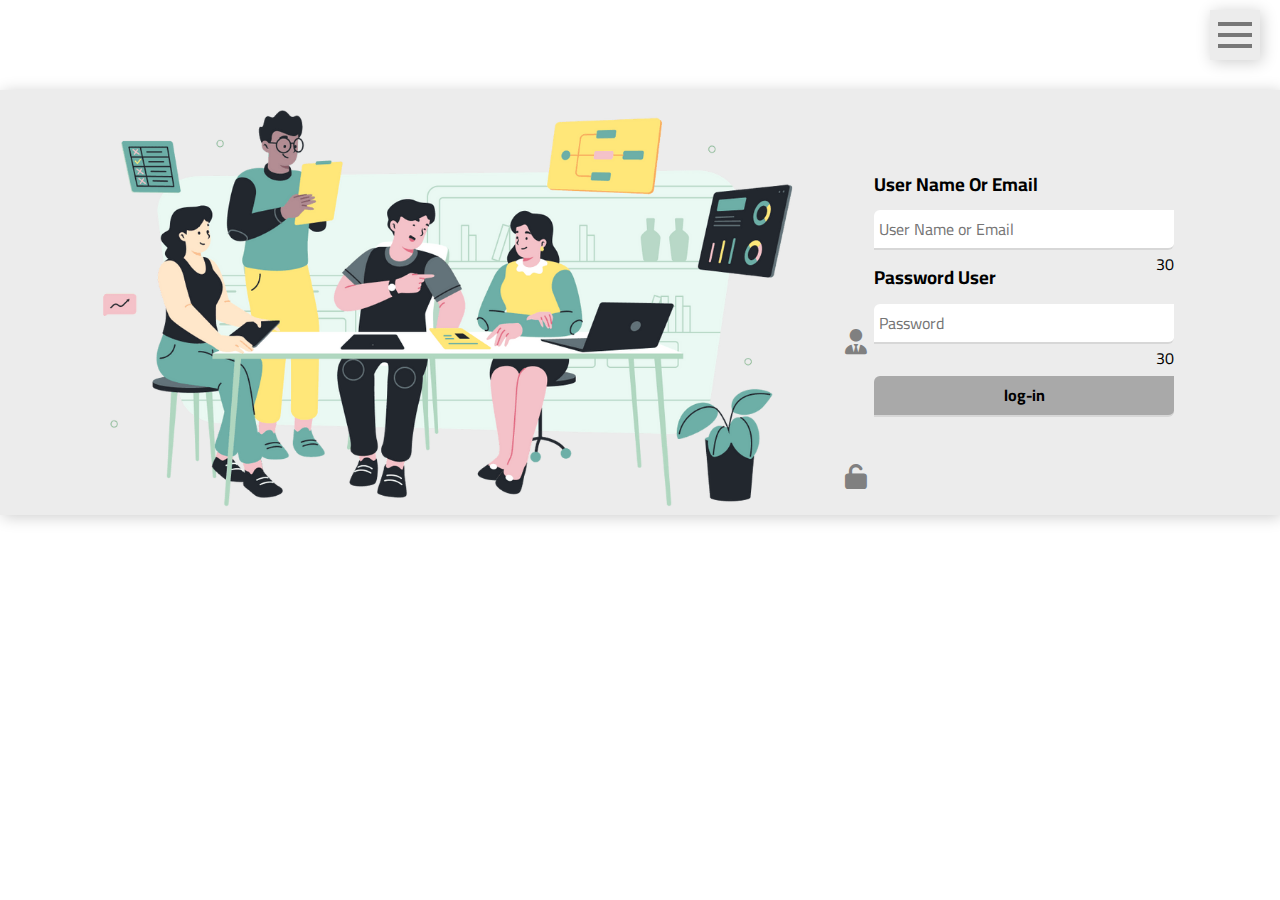
<file: login.html>
<!DOCTYPE html>
<html lang="en">
<head>
    <meta charset="UTF-8">
    <meta http-equiv="X-UA-Compatible" content="IE=edge">
    <meta name="viewport" content="width=device-width, initial-scale=1.0">
        <!-- Remained my Code  -->
        <link rel="stylesheet" href="css/normaliz.css" />

        <!-- Font Awesome Library -->
        <link rel="stylesheet" href="css/all.min.css" />
    
        <!--Font Size and Type. my font we uses: Cairo -->
        <link rel="preconnect" href="https://fonts.googleapis.com" />
        <link rel="preconnect" href="https://fonts.gstatic.com" crossorigin />
        <link
            href="https://fonts.googleapis.com/css2?family=Cairo:wght@200;300;400;500;600;700;800&family=Open+Sans:ital,wght@0,300;0,400;0,500;0,700;0,800;1,400;1,600&family=Work+Sans:ital,wght@0,200;0,400;0,600;1,200;1,300&display=swap"
            rel="stylesheet" />
        <link rel="stylesheet" href="css/style-log.css" />

    <title>page signin</title>
</head>
<body>

    <span class="toggle">
        <span></span>
        <span></span>
        <span></span>
    </span>
    <nav>
        <i class="fa-solid fa-circle-xmark"></i>
        <a href="#">Home</a>
        <a href="#">Services</a>
        <a href="#">About</a>
        <a href="#">Content</a>
    </nav>

    <div class="section">
        <img src="image/signin.png" alt="">
        <div class="form">
            <form>
                <h3 for="username">User Name Or Email</h3>
                <i class="fa-solid fa-user-tie"></i>
                <input type="text" placeholder="User Name or Email" class="username" maxlength="30">
                <span class="progress-one"></span>
                <span class="count-one"></span>  
                
                <h3 for="password">Password User</h3>
                <i class="fa-solid fa-unlock"></i>
                <input type="password" placeholder="Password" class="password" maxlength="30">
                <span class="progress-two"></span>
                <span class="count-two"></span>
                <input type="button" value="log-in">
            </form>
        </div>
    </div>

    <script src="js/login.js"></script>
</body>
</html>
</file>
<file: css/style.css>
/* Main Varible Code  */

:root{
    --main-color: #2196f3;
    --main-color-alt: #1787e0;
    --color-background: #ececec;
    --delay-items: .3s;
}

/* Main Variable Code  */

/* Global coder rule  */

* {
    box-sizing: border-box;
    margin: 0;
    padding: 0;
}

html {
    scroll-behavior: smooth;
}

body {
    font-family: "Cairo", sans-serif;
    /* counter-reset: services; */
}

ul {
    list-style: none;
    margin: 0;
    padding: 0;
}

a{
    text-decoration: none;
    display: block;
}

.container {
    margin-left: auto;
    margin-right: auto;
    padding-left: 15px;
    padding-right: 15px;
}

@media (nin-width: 768px) {
    .container {
        width: 750px;
    }
}

@media (min-width: 992px) {
    .container {
        width: 970px;
    }
}

@media (min-width: 1200px) {
    .container {
        width: 1170px;
    }
}

/* Global coder rule  */

/* Main Component  */

.element{
    margin: 100px 50px;
}

.element .component{
    position: relative;
    width: fit-content;
    margin: 0 auto;
    transition: var(--delay-items);
    z-index: 1;
}

.element .component::before{
    content: '';
    background-color: var(--main-color);
    width: 12px;
    height: 12px;
    border-radius: 50%;
    position: absolute;
    left: -30px;
    top: 50%;
    transform: translateY(-50%);
}

.element .component::after{
    content: '';
    background-color: var(--main-color);
    width: 12px;
    height: 12px;
    border-radius: 50%;
    position: absolute;
    right: -30px;
    top: 50%;
    transform: translateY(-50%);
}

.element .component:hover::before{
    z-index: -1;
    animation: left-animation .5s linear forwards;
}

.element .component:hover::after{
    z-index: -1;
    animation: right-animation .5s linear forwards;
}

.element .component h1{
    text-transform: uppercase;
    color: #1f2021;
    border: 2px solid #1f2021;
    padding: 10px 20px;
    font-size: 30px;
}

.element .component h1:hover{
    color: whitesmoke;
    border: 2px solid whitesmoke;
    transition-delay: .5s;
    outline: 0;
}

.spikes{
    position: relative;
}

.spikes::after{
    content: '';
    position: absolute;
    width: 100%;
    height: 50px;
    background-image: linear-gradient(135deg, white 25%, transparent 25%), linear-gradient(225deg, white 25%, transparent 25%);
    background-size: 50px 140px;
}

.spikes-reverse {
    position: relative;
    background: #ececec;
    height: 0;
}

.spikes-reverse::after {
    content: '';
    position: absolute;
    right: 0;
    left: -0%;
    top: 100%;
    z-index: 10;
    display: block;
    height: 50px;
    background-size: 50px 100%;
    background-image: linear-gradient(135deg, #ececec 25%, transparent 25%), linear-gradient(225deg, #ececec 25%, transparent 25%);
    background-position: 0 0;
}

.dots{
    background-image: url("../image/dots.png");
    height: 186px;
    width: 204px;
    background-repeat: no-repeat;
    position: absolute;
}

.dots-up{
    top: 0;
    right: 0;
}

.dots-down{
    bottom: 0;
    left: 0;
}

button{
    display: none;
    padding: 15px;
    color: white;
    background-color: rgb(93 86 86 / 74%);
    border: none;
    position: fixed;
    bottom: 20px;
    right: 20px;
    cursor: pointer;
    z-index: 1000;
    font-weight: bold;
    font-size: larger;
    border-radius: 0 10px;
}

/* Main Component  */

/* Start head section  */

.head{
    background-color: white;
}

.head .container{
    display: flex;
    justify-content: space-between;
    align-items: center;
    flex-wrap: wrap;
    height: 75px;
    position: relative;
}

.head .logo a{
    color: var(--main-color);
    font-size: 25px;
    font-weight: 800;
    height: 75px;
    display: flex;
    justify-content: center;
    align-items: center;
}

@media (max-width: 767px){
    .head .logo{
        width: 100%;
    }
}

.head .nav ul{
    display: flex;
}

@media (max-width: 767px){
    .head .nav{
        margin: 0 auto;
        z-index: 1;
    }
}

.head .nav > ul > li > a{
    height: 75px;
    display: flex;
    justify-content: center;
    align-items: center;
    padding: 0 30px;
    color:black;
    transition: var(--delay-items);
    position: relative;
    overflow: hidden;
    font-size: 18px;
}

@media (max-width: 767px){
    .head .nav > ul > li > a{
        padding: 10px;
        font-size: 14px;
        height: 35px;
    }
}

.head .nav > ul > li > a::before{
    content: "";
    width: 100%;
    height: 4px;
    background-color: var(--main-color);
    position: absolute;
    left: -100%;
    top: 0;
    transition: var(--delay-items);
}

.head .nav > ul > li > a:hover{
    color: var(--main-color);
    background-color: #fafafa;
}

.head .nav ul > li > a:hover::before{
    left: 0;
}


/* Menu in last menu  */

.head .container .menu{
    display: flex;
    justify-content: space-between;
    gap: 40px;
    position: absolute;
    left: 0;
    top: calc(100% + 50px);
    width: 100%;
    padding: 20px;
    z-index: 0;
    background-color: whitesmoke;
    border-bottom: 5px solid var(--main-color);
    opacity: 0;
    transition: top var(--delay-items), opacity var(--delay-items);

    /* Other realize position menu  */
    /* position: fixed;
    left: 100px;
    right: 100px; */
}

.head .container .nav li:last-of-type:hover .menu{
    opacity: 1;
    z-index: 2;
    top: calc(100% + 2px);
}

@media (max-width: 767px){
    .head .container .menu{
        flex-direction: column;
        gap: 0;
        padding: 10px;
    }
}
.head .container .menu .img img{
    max-width: 100%;
}

@media (max-width: 991px) {
    .head .container .menu .img{
        display: none;
    }
}

.head .container .menu .link{
    display: flex;
    flex-direction: column; 
    min-width: 258px;
    flex: 1;
}

.head .container .menu .link li{
    padding: 20px;
    position: relative;
}

.head .container .menu .link li:not(:last-of-type){
    border-bottom: 1px solid #E9E6E6;
}

@media (max-width:767px) {
    .head .container .menu .link:first-of-type li:last-child{
        border-bottom: 1px solid #E9E6E6;
    }
}

.head .container .menu .link li::before{
    content: '';
    position: absolute;
    top: 0;
    left: 0;
    width: 0;
    height: 100%;
    background-color: #fafafa;
    z-index: -1;
    transition: var(--delay-items);
}

.head .container .menu .link li:hover::before{
    width: 100%;
}

.head .container .menu .link li a{
    color: var(--main-color);
    font-size: 18px;
    font-weight: bold;
}

.head .container .menu .link li a i{
    margin-right: 10px; 
}

/* End head section  */


/* Start Landing Section  */

.landing{
    position: relative;
}

.landing::before{
    content: '';
    width: 100%;
    height: 100%;
    background-color: #ECECEC;
    position: absolute;
    transform: skewY(6deg);
    transform-origin: top left;
    left: 0;
    top: -150px;
    z-index: -1;
}

.landing .container{
    display: flex;
    align-items: center;
    min-height: calc(100vh - 75px);
    padding-bottom: 120px;
}

.landing .box{
    flex: 1;
}

.landing .box h1{
    font-size: 40px;
    letter-spacing: -2px;
    margin: 0 0 10px 0;
}

.landing .box p{
    line-height: 1.7;
    font-size: 23px;
    color: #666;
    padding-right: 10px;
    max-width: 500px;
}


@media (max-width: 997px){
    .landing .box{
        text-align: center;
    }
    .landing .box p{
        margin: 10px auto;
    }
}

.landing .img{
    position: relative;

    /* animation-name: img;
    animation-duration: 4s;
    animation-iteration-count: infinite;
    animation-direction: alternate;
    animation-timing-function: ease-in-out; */

    /* animation: name duration timing-function delay iteration-count direction fill-mode;     */
    margin-top: 50px;
    animation: up-and-down 3s ease-in-out infinite alternate;
}

@media (max-width: 997px){
    .landing .img{
        display: none;
    }
}

.landing .img img{
    width: 500px;
}

.arrow i{
    color: var(--main-color);
    font-size: 2rem;
    position: absolute;
    transform: translateY(-50%);
    bottom: 20px;
    left: 50%;
    animation: bouncing 1.5s ease-in-out infinite alternate;
}

.arrow i:hover{
    color: var(--main-color-alt);
}

/* End Landing Section  */

/* animation image  */

@keyframes up-and-down {
    0% {top: 40px}
    100% {top: -50px}
}

@keyframes bouncing {
    0%,
    10%,
    20%,
    50%,
    80%,
    100% {
        transform: translateY(0)
    }
    
    40%,
    60%{
        transform: translateY(15px)
    }
}
/* animation image  */


/* Article Section  */

.art .container{
    display: grid;
    grid-template-columns: repeat(auto-fit, minmax(250px, 1fr));
    gap: 40px;
    padding-bottom: 100px;
}

.art .box{
    box-shadow: 2px 2px 15px rgb(0 0 0 / 10%);
    border-radius: 6px;
    overflow: hidden;
    transition: var(--delay-items);
    position: relative;
}

.art .box img{max-width: 100%;}

.art .box:hover{
    /* box-shadow: 5px 2px 10px rgb(0 0 0 / 10%), -5px 2px 10px rgb(0 0 0 / 10%); */
    box-shadow: 2px 2px 15px rgb(0 0 0 / 20%);
    transform: translateY(-10px);
}

.art .text{
    padding: 20px;
}

.art .text p{
    margin-top: 10px;
    color: #888;
    line-height: 1.5;
}

.art .read-more{
    display: flex;
    justify-content: space-between;
    align-items: center;
    padding: 20px;
    border-top: 1px solid #e6e6e7;
    color: var(--main-color);
    position: relative;
}

.art .read-more a{
    display: block;
    color: var(--main-color);
}

.art .read-more i{
    position: relative;
    font-size: 18px;
}

.art .box:hover i{
    transition: var(--delay-items);

    /* Animation */
    animation: left-arrow 1s ease-in-out infinite forwards;
}

@keyframes left-arrow {
    from{
        left: 0;
    }
    to{
        left: 15px;
    }
}

/* Article Section  */

/* Section Gallery  */

.gallery{
    background-color: var(--color-background);
    padding-top: 15px;
    padding-bottom: 100px;
}
.gallery .container{
    display: grid;
    grid-template-columns: repeat(auto-fit, minmax(300px, 1fr));
    grid-gap: 40px;
}

.gallery .img{
    border: 15px solid white;
    box-shadow: 2px 2px 15px rgb(0 0 0 / 20%);
    position: relative;
    overflow: hidden;
    transition: var(--delay-items);
}

.gallery .img::before{
    content: '';
    position: absolute;
    background-color: rgb(255 255 255 / 20%);
    width: 0;
    height: 0;
    top: 50%;
    left: 50%;
    transform: translate(-50%, -50%);
    opacity: 0;
    z-index: 2;
}

.gallery .img:hover::before{
    animation: flashing .7s;
}

.gallery .img img{
    max-width: 100%;
    height: 100%;
    transition: var(--delay-items);
}

.gallery .img:hover img{
    transform: rotate(5deg) scale(1.1);
}

@keyframes flashing {
    0%, 40%{    
        opacity: 1;
    }
    100%{
        width: 200%;
        height: 200%;
    }
}

/* Section Gallery  */

/* Section Features  */

.features{
    padding-bottom: 100px;
}

.features .container{
    display: flex;
    gap: 40px;
    text-align: center;
}

@media (max-width: 767px) {
    .features .container{
        flex-wrap: wrap;
    }
    
}

.features .container .box{
    border: 1px solid #CCC;
    height: auto;
    position: relative;

}
.features .container .box img{
    max-width: 100%;
}

.features .container .box .img-holder{
    position: relative;
    overflow: hidden;
}

.features .container .box .img-holder::before{
    content: '';
    position: absolute;
    width: 100%;
    height: 100%;
    top: -1px;
    left: 0;
}

.features .container .box:first-child .img-holder::before{
    background-color: rgb(244 64 54 / 60%);
}

.features .container .box:nth-child(2) .img-holder::before{
    background-color: rgb(0 150 136 / 60%);
}

.features .container .box:last-child .img-holder::before{
    background-color:rgb(3 169 244 / 60%);
}

.features .container .box .img-holder::after{
    content: '';
    position: absolute;
    right: 0;
    bottom: 0;
    border-style: solid;
    border-width: 0 0 170px 500px;
    border-color: transparent transparent white transparent;
    transition: var(--delay-items);
}

.features .container .box:hover .img-holder::after{
    border-width: 0 500px 170px 0;
}

.features .container .box h2{
    width: fit-content;
    margin: 20px auto;
    padding: 20px 0;
    font-size: 40px;
    position: relative;
}

.features .container .box:first-child h2::before{
    content: '';
    position: absolute;
    width: 100px;
    height: 5px;
    background-color: #f44036;
    bottom: 0;
    left: 10px;
}

.features .container .box:nth-child(2) h2::before{
    content: '';
    position: absolute;
    width: 50px;
    height: 5px;
    background-color: #009688;
    bottom: 0;
    left: 20px;
}

.features .container .box:last-child h2::before{
    content: '';
    position: absolute;
    width: 100px;
    height: 5px;
    background-color: #03a9f4;
    bottom: 0;
    left: 20px;
}

.features .container .box p{
    color: #666;
    font-size: 20px;
    line-height: 2;
    padding: 10px 25px;
}

.features .container .box h3 a{
    width: fit-content;
    margin: 20px auto;
    padding: 10px 35px;
    border-radius: 6px;
}

/* buttons links in box  */

.features .container .box:first-child h3 a{
    border: 3px solid #f44036;
    color: #f44036;
    width: fit-content;
    margin: 20px auto;
    padding: 10px 35px;
    border-radius: 6px;
    transition: var(--delay-items);
}

.features .container .box:nth-child(2) h3 a{
    border: 3px solid #009688;
    color: #009688;
    width: fit-content;
    margin: 20px auto;
    padding: 10px 35px;
    border-radius: 6px;
    transition: var(--delay-items);
}

.features .container .box:last-child h3 a{
    border: 3px solid #03a9f4;
    color: #03a9f4;
    width: fit-content;
    margin: 20px auto;
    padding: 10px 35px;
    border-radius: 6px;
    transition: var(--delay-items);
}

.features .container .box:hover:first-child h3 a{
    color: white;
    background-color: #f44036;
}

.features .container .box:hover:nth-child(2) h3 a{
    color: white;
    background-color: #009688;
}

.features .container .box:hover:last-child h3 a{
    color: white;
    background-color: #03a9f4;
}

/* buttons links in box  */


.features .container .box:first-child h3 a{
    background: linear-gradient(to right, #f44036 50%, white 50%);
    background-size: 200% 100%;
    background-position: right bottom;
}

.features .container .box:hover:first-child h3 a{
    background-position: left bottom;
}

.features .container .box:nth-child(2) h3 a{
    background: linear-gradient(to right, #009688 50%, white 50%);
    background-size: 200% 100%;
    background-position: right bottom;
}

.features .container .box:hover:nth-child(2) h3 a{
    background-position: left bottom;
}

.features .container .box:last-child h3 a{
    background: linear-gradient(to right, #03a9f4 50%, white 50%);
    background-size: 200% 100%;
    background-position: right bottom;
}

.features .container .box:hover:last-child h3 a{
    background-position: left bottom;
}
/* Section Features  */

/* Section testimonials */

.testimonials{
    background-color: var(--color-background);
    padding-top: 15px;
    padding-bottom: 100px;
}

.testimonials .container{
    display: grid;
    grid-template-columns: repeat(auto-fit, minmax(300px, 1fr));
    gap: 30px;
}

.testimonials .container .box{
    background-color: white;
    padding: 20px;
    box-shadow: 0 2px 4px rgb(0 0 0 / 7%);
    border-radius: 6px;
    position: relative;
}

.testimonials .container .box img{
    width: 100px;
    height: 100px;
    border-radius: 50%;
    border: 10px solid var(--color-background);
    position: absolute;
    top: -50px;
    right: -10px;
}

.testimonials .container .box h4{
    padding-bottom: 10px;
    font-size: 20px;
    color: var(--main-color-alt)
}

.testimonials .container .box p{
    padding-bottom: 10px;
    padding-top: 10px;
    color: #555;
    line-height: 1.5;
}

.testimonials .container .box .filled{
    color: #ffc107;
}

/* Section testimonials */

/* Section Team Members  */

.team-members{
    padding-bottom: 100px;
}

.team-members .container{
    display: grid;
    grid-template-columns: repeat(auto-fit, minmax(300px, 1fr));
    gap: 30px;
    position: relative;
}

.team-members .container .box{
    position: relative;
}

.team-members .container .box::before,
.team-members .container .box::after{
    content: '';
    position: absolute;
    background-color: #f3f3f3;
    right: 0;
    top: 0;
    height: 100%;
    border-radius: 10px;
    transition: var(--delay-items);
}

.team-members .container .box::before{
    width: calc(100% - 60px);
    z-index: -2;
}

.team-members .container .box::after{
    background-color: #e4e4e4;
    width: 0;
    z-index: -1;
}

.team-members .container .box:hover::after{
    width: calc(100% - 60px); 
}

.team-members .container .box .data{
    display: flex;
    align-items: center;
    padding-top: 60px;
}

.team-members .container .box .data img{
    width: calc(100% - 60px);
    border-radius: 10px;
    transition: var(--delay-items);
}

.team-members .container .box:hover img{
    filter: grayscale(100%);
}

.team-members .container .box .data .social{
    width: 60px;
    display: flex;
    flex-direction: column;
    align-items: center;
    gap: 20px;
}

.team-members .container .box .data .social a{
    width: 60px;
    height: 30px;
    display: flex;
    justify-content: center;
    align-items: center;
}

.team-members .container .box .data .social a:hover i{
    color: var(--main-color)
}

.team-members .container .box .data .social i{
    color: #777;
    transition: var(--delay-items);
}

.team-members .container .box .text{
    padding: 20px 80px;
}

.team-members .container .box .text h2{
    margin: 10px 0;
    color: var(--main-color);
    transition: var(--delay-items);
}


.team-members .container .box:hover h2{
    color: #777
}

/* Section Team Members  */

/* Section SErvices  */

.serv{
    background-color: var(--color-background);
    padding-top: 15px;
    padding-bottom: 100px;
}

.serv .container{
    display: grid;
    grid-template-columns: repeat(auto-fit, minmax(350px, 1fr));
    gap: 45px;
}

.serv .container .ser-box{
    background-color: white;
    text-align: center;
    padding-top: 20px;
    box-shadow: 0 12px 20px 0 rgb(0 0 0 / 13%), 0 2px 4px 0 rgb(0 0 0 / 12%);
    transition: var(--delay-items);
    position: relative;
    counter-increment: services;
}

.serv .container .ser-box::before{
    content: '';
    position: absolute;
    width: 0;
    height: 3px;
    background-color: var(--main-color);
    position: absolute;
    left: 50%;
    transform: translateX(-50%);
    top: 0;
    transition: var(--delay-items);
}

.serv .container .ser-box:hover{
    transform: translateY(-10px);
}

.serv .container .ser-box:hover::before{
    width: 100%;
}

.serv .container .ser-box img{
    padding-bottom: 20px;
}

.serv .container .ser-box h2{
    color: #777;
    padding-bottom: 40px;
}

.serv .container .ser-box .info{
    background-color: #f9f9f9;
    text-align: right;
    padding: 15px;
    position: relative;
    overflow: hidden;
}

.serv .container .ser-box .info::before{
    content: counter(services, upper-roman);
    position: absolute;
    left: -5px;
    background-color: var(--main-color);
    width: 80px;
    height: 100%;
    top: 0;
    display: flex;
    justify-content: center;
    align-items: center;
    font-size: 30px;
    font-weight: bold;
    color: white;
    padding-right: 15px;
}

.serv .container .ser-box .info::after{
    content: '';
    position: absolute;
    left: 20%;
    top: 0;
    width: 50px;
    height: 100%;
    background-color: #d5d5d5;
    transform: skewX(-30deg);
}

.serv .container .ser-box .info a p{
    color: var(--main-color)
}

/* Section Services  */

.skills{
    padding-bottom: 100px;
}

.skills .container{
    display: flex;
    align-items: center;
}

@media (max-width: 991px){
    .skills .container img{
        display: none;
    }
}

.skills .container .col{flex: 1}
.skills .container .col h4{
    margin-bottom: 20px;
    font-size: 20px;
}

.skills .container .col .progr-bars{
    margin-bottom: 25px;
    width: 100%;
    height: 30px;
    background-color: #eee;
    position: relative
}

.skills .container .col .progr-bars span::before{
    content: attr(data-progress);
    border: 1px solid #ccc;
    color: var(--main-color);
    border-radius: 4px;
    position: absolute;
    top: -45px;
    right: 0;
    display: flex;
    align-items: center;
    width: 40px;
    height: 25px;
    font-weight: bold;
    justify-content: center;
}

.skills .container .col .progr-bars span{
    background-color: var(--main-color);
    display: block;
    height: 100%;
    transition: width .3s linear;
}
/* Section Skills  */

/* Section Works */

.works{
    background-color: var(--color-background);
    padding-top: 15px;
    padding-bottom: 100px;
}

.works .container{
    display: flex;
    justify-content: space-between;
    align-items: center;
    gap: 50px;
}

.works .container img{
    max-width: 100%;
}

.works .container .col{
    margin-left: 50px;
}

.works .container .col .box{
    background-color: #f6f5f5;
    margin: 20px;
    border: 3px solid white;
    border-radius: 4px;
    padding: 30px 20px;
    display: flex;
    justify-content: center;
    align-items: center;
    position: relative;
    z-index: 1;
}

.works .container .col .box::before{
    content: '';
    background-color: #ededed;
    width: 0;
    height: 0;
    position: absolute;
    left: 50%;
    top: 50%;
    transform: translate(-50%, -50%);
    transition: var(--delay-items);
    z-index: -1;
}

.works .container .col .box:hover::before{
    width: 100%;
    height: 100%;
}

.works .container .col img{
    width: 64px;
    margin-right: 40px;
}

.works .container .col .box .text p{
    color: #777;
    line-height: 1.7;
    margin: 5px 0 0;
    font-size: 18px;
}

@media (max-width: 991px){
    .works .container{
        flex-direction: column;
    }
    .works .container .col{
        margin: 0;
    }
    .works .container .col .box{
        flex-direction: column;
        text-align: center;
        padding: 0;
    }
    .works .container .col img{
        margin: 0;
        padding-top: 20px;
        padding-bottom: 20px;
    }
    .works .container .col .box .text p{
        margin-top: 10px;
        padding: 15px;
    }
}
/* Section Works */

/* Section Events */
.events{
    position: relative;
}

.events .container{
    display: flex;
    justify-content: center;
    align-items: center;
    text-align: center;
}

/* Dots left and right  */
/* .events .container .dots-up{
    background-image: url(image\dots.png);
    background-size: cover;
} */

.events .container .col{
    display: flex;
    flex-wrap: wrap;
    gap: 30px;
    margin: 0 auto;
    justify-content: center;
}

.events .container img{
    max-width: 450px;
}

@media (max-width: 991px){
    .events .container img{
        display: none;
    }
}
.events .container .col .time{
    display: grid;
    border: 1px solid #D4D4D4;
    border-radius: 6px;
    transition: var(--delay-items);
}

.events .container .col .time span{display: block;}
.events .container .col .time .days, .hours, .minutes, .seconds{
    padding: 15px;
    color: var(--main-color);
    font-weight: bold;
    font-size: 30px;
}

.events .container .col .time .date{
    border-top: 1px solid #D4D4D4;
    padding: 15px;
    transition: var(--delay-items);
}

.events .container .col .time:hover,
.events .container .col .time:hover .date{
    border-color: var(--main-color);
}

.events .container .col .text p{
    color: #777;
    padding: 0px 30px 0;
    font-size: 17px;
    line-height: 1.6;
}

.events .form form{
    border-radius: 50px;
    width: 600px;
    margin: 100px auto;
    padding: 30px 40px;
    background-color: #f6f5f5;
    display: flex;
    align-items: center;
    transition: var(--delay-items);
}

@media (max-width: 767px){
    .events .form form{
        max-width: 100%;
        padding: 20px;
    }
    .events .container .col{
        gap: 10px;
    }
}

.events form input[type="email"]{
    border-radius: 50px;
    border: 1px solid #f6f5f5;
    flex: 1;
    padding: 20px;
    outline: none;
    caret-color: var(--main-color);
}

.events form input[type="email"]::placeholder{
    transition: opacity var(--delay-items);
}

.events form input[type="email"]:focus::placeholder{
    opacity: 0;
}

.events form input[type="submit"]{
    font-size: 16px;
    color: white;
    background-color: var(--main-color);
    border: 1px solid var(--main-color);
    border-radius: 50px;
    padding: 20px;
    margin-left: 11px;
    font-weight: bold;
    cursor: pointer;
    transition: var(--delay-items)
}

.events form input[type="submit"]:hover{
    background-color: var(--main-color-alt)
}
/* Section Events */


/* Section Pricing Plans */

.pricing{
    background-color: var(--color-background);
    padding-top: 50px;
    padding-bottom: 100px;
}

.pricing .container{
    display: grid;
    grid-template-columns: repeat(auto-fit, minmax(300px, 1fr));
    gap: 30px;
}

.pricing .container .col{
    background-color: white;
    box-shadow: 0 12px 20px 0 rgb(0 0 0 / 13%), 0 2px 4px 0 rgb(0 0 0 / 12%);
    text-align: center;
    position: relative;
    z-index: 1;
}

.pricing .container .col::before{
    content: '';
    position: absolute;
    background-color: #f6f6f6;
    top: 0;
    left: 0;
    width: 0;
    height: 52%;
    transition: var(--delay-items);
    z-index: -1;
}

.pricing .container .col::after{
    content: '';
    position: absolute;
    background-color: #f6f6f6;
    bottom: 0;
    right: 0;
    width: 0;
    height: 48%;
    transition: var(--delay-items);
    z-index: -2;
}

.pricing .container .col:hover::before,
.pricing .container .col:hover:after{
    width: 100%;
}

@media (min-width: 1200px){
    .pricing .container .popular{
        transform: translateY(-20px);
    }
}

.pricing .container .popular .label{
    position: absolute;
    writing-mode: vertical-rl;
    background-color: var(--main-color);
    color: white;
    font-weight: bold;
    padding: 10px 10px 35px 10px;
    font-size: 18px;
    right: 20px;
    width: 40px;
    transition: var(--delay-items);
}


.pricing .container .col.popular .label::before{
    content: "";
    border-style: solid;
    border-color: transparent transparent white transparent;
    border-width: 19.5px;
    position: absolute;
    bottom: 0;
    right: 0;
    transition: var(--delay-items);
}

.pricing .container .popular:hover .label{
    background-color: var(--main-color-alt);
}

.pricing .container .popular:hover .label::before{
    border-color: transparent transparent #f6f6f6 transparent;
}

.pricing .container .col > h2{
    margin: 30px 0;
    letter-spacing: -1px;
}

.pricing .container .col img{
    width: 80px;
}

.pricing .container .price h1{
    color: var(--main-color);
    font-size: 50px;
    margin-bottom: 10px;
}

.pricing .container .price p{
    color: #777;
    margin-bottom: 30px;
}

.pricing .container .plan{
    text-align: left;
}

.pricing .container .plan ul li{
    padding: 20px;
    border-top: 1px solid #eee;
}

.pricing .container .plan ul li i{
    /* font-family: "Font Awesome 5 Free"; */
    font-size: larger;
    margin-right: 10px;
    font-weight: bold;
    color: var(--main-color);
}

.pricing .container .plan a{
    margin: 30px auto 40px;
    padding: 15px 20px;
    border: 2px solid var(--main-color);
    width: fit-content;
    border-radius: 6px;
    transition: var(--delay-items);
    font-weight: bold;
    color: var(--main-color);
}

.pricing .container .plan a:hover{
    background-color: var(--main-color);
    color: white;
}
/* Section Pricing Plans */

/* Section Videos */

.videos{
    padding-bottom: 100px;
}

.videos .container .holder{
    display: flex;
    border: 1px solid #ddd
}

@media (max-width: 991px){
    .videos .container .holder{
        flex-direction: column-reverse
    }
}
.videos .container .holder .list{
    flex-basis: 30%;
}

.videos .container .holder .list .titles{
    background-color: #f4f4f4;
    padding: 20px;
    display: flex;
    justify-content: space-between;
}

.videos .container .holder .list .titles i{
    cursor: pointer;
}

.videos .container .holder .list a{
    padding: 20px;
    border-top: 1px solid #eee;
    transition: var(--delay-items);
}

.videos .container .holder .list p{
    color: black;
    margin-bottom: 10px;
    transition: var(--delay-items);
}
.videos .container .holder .list span{
    color: #777;
}

.videos .container .holder .list a:hover,
.videos .container .holder .list a.active{
    background-color: #fafafa;
}

.videos .container .holder .list a:hover p,
.videos .container .holder .list a.active p{
    color: var(--main-color)
}

.videos .container .holder .image{
    display: flex;
    flex: 1;
    flex-direction: column;
    justify-content: space-between;
    background-color: #f4f4f4;
    border: 10px solid #f4f4f4;
    border-left: 10px solid #f4f4f4;
}

.videos .container .holder .image img{
    max-width: 100%;
}

.videos .container .holder .image p{
    margin-top: 20%;
    padding: 20px;
    background-color: white;    
}

/* Section Videos */

/* Section Stats */

.stats{
    padding: 50px 0 100px;
    background-image: url("../image/stats.jpg");
    background-size: cover;
    position: relative;
    text-align: center;
    z-index: 1;
}

.stats > h1{
    font-size: 40px;
}

.stats::before{
    content: '';
    position: absolute;
    background-color: rgb(255 255 255 / 95%);
    top: 0;
    left: 0;
    width: 100%;
    height: 100%;
    z-index: -1;
}   

.stats .container{
    display: grid;
    grid-template-columns: repeat(auto-fit, minmax(250px, 1fr));
    gap: 20px;
}

.stats .container .col{
    background-color: white;
    margin-top: 50px;
    padding: 30px 15px;
    opacity: 0.8;
    position: relative;
    transition: var(--delay-items);
}

.stats .container .col:hover{
    opacity: 1;
}

.stats .container .col::before,
.stats .container .col::after{
    content: '';
    position: absolute;
    width: 2px;
    height: 0;
    background-color: var(--main-color);
    transition: 1s;
}

.stats .container .col::before{
    bottom: 0;
    left: 0;
}

.stats .container .col::after{
    top: 0;
    right: 0;
}

.stats .container .col:hover::before,
.stats .container .col:hover::after{
    height: 100%;
}

.stats .container .col i{
    font-size: 40px;
    margin-bottom: 15px;
    color: #555;
}

.stats .container .col span{
    font-size: 50px;
    font-weight: bold;
    display: block;
    color: #2d2b2b;
}

.stats .container .col p{
    color: var(--main-color);
    font-size: 20px;
    font-weight: bold;
    margin-top: 15px;
    font-style: italic;
}

/* Section Stats */

/* Request A Discount */

.request{
    text-align: center;
    display: flex;
    /* min-height: 100vh; */
}

@media (max-width: 911px) {
    .request{
        flex-direction: column;
    }
}

.request .col:first-child{
    background-image: url("../image/discount-background1.jpg");
    background-size: cover;
    position: relative;
    z-index: 1;
    flex-basis: 50%;
    color: white;
    animation: change-background 10s linear infinite;
}

.request .col:first-child::before{
    content: '';
    position: absolute;
    top: 0;
    left: 0;
    width: 100%;
    height: 100%;
    background-color: rgb(23 135 224 / 97%);
    z-index: -1;
}

@media (max-width: 991px){
    .request .col:first-child{
        flex-basis: 100%;
    }
}

.request .col h1{
    font-size: 40px;
    padding-top: 40px;
    letter-spacing: -2px;
}

.request .col p{
    line-height: 1.6;
    font-size: 18px;
    padding: 0 57px 30px;
}

.request .col:first-child img{
    width: 300px;
    max-width: 100%;
}

.request .col:last-child{
    flex-basis: 50%;
}

@media (max-width: 991px){
    .request .col:last-child{
        flex-basis: 100%;
    }
}

.request .col:last-child form{
    display: flex;
    flex-direction: column;
    align-items: center;
}

.request .col:last-child form input{
    width: 300px;
    height: 50px;
    border: none;
    border-bottom: 1px solid #ccc;
    background-color: #f9f9f9;
    padding: 15px;
    outline: none;
    margin-top: 30px;
    caret-color: var(--main-color);
}

.request .col:last-child form textarea{
    margin-top: 30px;
    resize: none;
    height: 200px;
    width: 300px;
    padding: 15px;
    border: none;
    border-bottom: 1px solid #ccc;
    background-color: #f9f9f9;
    padding: 15px;
    outline: none;
    caret-color: var(--main-color);
}

.request .col:last-child form input[type="submit"]{
    background-color: var(--main-color);
    color: white;
    font-weight: bold;
    font-size: 20px;
    cursor: pointer;
    margin-bottom: 50px;
    transition: var(--delay-items);
}

.request .col:last-child form input[type="submit"]:hover{
    background-color: var(--main-color-alt);
}

/* Request A Discount */

/* Section Footer */

.footer{
    padding: 70px 0 0;
    background-color: #191919;
}

.footer .container{
    display: grid;
    grid-template-columns: repeat(auto-fit, minmax(250px, 1fr));
    gap: 40px;
    color: #b9b9b9; 
}

.footer .container .col h1{
    color: white;
    font-size: 50px;
    margin: 0 0 20px;
}

.footer .container .col .icon{
    display: flex;
}

.footer .container .col .icon a{
    background-color: #313131;
    color: #b9b9b9;
    margin: 5px;
    margin-bottom: 20px;
    width: 50px;
    height: 50px;
    display: flex;
    justify-content: center;
    align-items: center;
    transition: var(--delay-items);
}

.footer .container .col .icon a i{
    font-size: 20px;
}

.footer .container .col .icon a:hover:first-child{
    background-color: #1877f2;
}

.footer .container .col .icon a:hover:nth-child(2){
    background-color: #1da1f2;
}

.footer .container .col .icon a:hover:last-child{
    background-color: #ff0000;
}

.footer .container .col:first-child p{
    line-height: 2;
}

.footer .container .col:nth-child(2) ul li a{
    padding: 20px;
    color: #b9b9b9;
    display: flex;
    transition: var(--delay-items);
}

.footer .container .col:nth-child(2) ul li:hover a{
    transform: translateX(15px);
}

.footer .container .col:nth-child(2) ul li:hover a p{
    color: white
}

.footer .container .col:nth-child(2) ul li a::before{
    font-family: "Font Awesome 6 Free";
    content: "\f0a9";
    font-weight: 900;
    margin-right: 10px;
    color: var(--main-color);
}

.footer .container .col ul li:not(:last-child){
    border-bottom: 1px solid #444;
}

.footer .container .col .line{
    display: flex;
    align-items: center;
    padding: 10px;
    margin-bottom: 25px;
    flex: 1;
}

.footer .container .col .line span{
    display: block;
}

.footer .container .col .line i{
    font-size: 25px;
    color: var(--main-color);
    margin-right: 15px;
}

.footer .container .col .line p{
    line-height: 1.6;
}

.footer .container .col .footer-gallery img{
    width: 78px;
    border: 3px solid white;
    margin: 2px;
}

.footer .copyright{
    padding: 25px 0;
    text-align: center;
    color: white;
    margin: 50px 0 0;
    border-top: 1px solid #444;
}

.footer .copyright span{
    color: #b9b9b9;
}
/* Section Footer */


        /* Animation of the Component  */

        @keyframes left-animation {
            50%{
                left: 0;
                width: 12px;
                height: 12px;
            }
            100%{
                left: 0;
                border-radius: 0;
                width: 100%;
                height: 100%;
            }
            
        }
        
        @keyframes right-animation {
            50%{
                right: 0;
                width: 12px;
                height: 12px;
            }
            100%{
                right: 0;
                border-radius: 0;
                width: 100%;
                height: 100%;
            }
            
        }

        @keyframes change-background {
            0%, 100%{
                background-image: url("../image/discount-background1.jpg")
            }
            50%{
                background-image: url("../image/discount-background2.jpg")
            }
            
        }
        
                /* Animation of the Component  */
</file>
<file: css/style-log.css>
/* Main Varible Code  */

:root{
    --main-color: #2196f3;
    --main-color-alt: #1787e0;
    --color-background: #ececec;
    --delay-items: .3s;
}

/* Main Variable Code  */

/* Global coder rule  */

* {
    box-sizing: border-box;
    margin: 0;
    padding: 0;
}

html {
    scroll-behavior: smooth;
}

body {
    font-family: "Cairo", sans-serif;
    /* counter-reset: services; */
}

.toggle{
    box-shadow: 2px 2px 15px rgb(0 0 0 / 20%);
    background-color:#ECECEC;
    width: 50px;
    height: 50px;
    cursor: pointer;
    display: flex;
    flex-direction: column;
    justify-content: space-around;
    padding: 8px;
    position: fixed;
    right: 20px;
    top: 10px;
}

.toggle span{
    background-color: #777;
    width: 100%;
    height: 4px;
    transition: .5s;
}

.toggle:hover span{
    background-color: #333;
}

nav{
    position: fixed;
    top: 0;
    /* right: 10px; */
    left: 0;
    width: 100%;
    height: 100%;
    background-color: #888;
    z-index: 999;
    display: flex;
    flex-direction: column;
    justify-content: center;
    transition: .5s;
    transform: translateY(-100%);
}

nav.open{
    transform: translateY(0);
}

nav .fa-solid{
    position: fixed;
    top: 35px;
    right: 35px;
    font-size: 40px;
    transition: .5s;
    color: #333;
    cursor: pointer;
}

nav .fa-solid:hover{
    color: black;
}

nav a{
    color: #eee;
    text-decoration: none;
    font-size: 35px;
    display: flex;
    justify-content: center;
    align-items: center;
    flex-basis: 80px;
    transition: .5s;
}

nav a:hover{
    background-color: rgb(0 0 0 / 50%);
}

.section{
    margin: 90px 0;
    display: flex;
    align-items: center;
    justify-content: center;
    background-color: #ECECEC;
    box-shadow: 2px 2px 15px rgb(0 0 0 / 20%);
}

img{
    width: 60%;
}

.form{
    width: 30%;
}

form{
    display: flex;
    align-content: center;
    flex-direction: column;
    flex-wrap: wrap;
}

form input{
    margin: 15px 0;
    padding: 10px 5px;
    border: none;
    border-bottom: 2px solid #D7D7D7;
    border-radius: 6px 0;
    width: 300px;
    outline: none;
    position: relative;
    color: var(--main-color-alt)
}

form .fa-user-tie{
    position: absolute;
    left: 66%;
    top: 36.5%;
    font-size: 25px;
    color: grey
}

form .fa-unlock{
    position: absolute;
    left: 66%;
    top: 51.5%;
    font-size: 25px;
    color: grey
}

form .progress-one,
form .progress-two{
    background-color: var(--main-color-alt);
    height: 2px;
    width: 0;
    position: relative;
    top: -17px;
    transition: 0.5s;
    max-width: 300px;
    border-radius: 50%;
}

form .count-one{
    display: block;
    position: absolute;
    right: 106px;
    top: 255px;
}

form .count-two{
    display: block;
    position: absolute;
    right: 106px;
    top: 349px;
}

form input[type="button"]{
    background-color: darkgrey;
    cursor: pointer;
    transition: .5s;
    font-weight: bold;
    color: black;
}

form input[type="button"]:hover{
    background-color: rgb(114, 114, 114);
    color:#ECECEC;
}

.zero{
    color: red;
    font-weight: bolder;
    /* background-color: red; */
    /* height: 2px; */
}
</file>
<file: css/normaliz.css>
/*! normalize.css v8.0.1 | MIT License | github.com/necolas/normalize.css */

/* Document
   ========================================================================== */

/**
 * 1. Correct the line height in all browsers.
 * 2. Prevent adjustments of font size after orientation changes in iOS.
 */

html {
  line-height: 1.15; /* 1 */
  -webkit-text-size-adjust: 100%; /* 2 */
}

/* Sections
   ========================================================================== */

/**
 * Remove the margin in all browsers.
 */

body {
  margin: 0;
}

/**
 * Render the `main` element consistently in IE.
 */

main {
  display: block;
}

/**
 * Correct the font size and margin on `h1` elements within `section` and
 * `article` contexts in Chrome, Firefox, and Safari.
 */

h1 {
  font-size: 2em;
  margin: 0.67em 0;
}

/* Grouping content
   ========================================================================== */

/**
 * 1. Add the correct box sizing in Firefox.
 * 2. Show the overflow in Edge and IE.
 */

hr {
  box-sizing: content-box; /* 1 */
  height: 0; /* 1 */
  overflow: visible; /* 2 */
}

/**
 * 1. Correct the inheritance and scaling of font size in all browsers.
 * 2. Correct the odd `em` font sizing in all browsers.
 */

pre {
  font-family: monospace, monospace; /* 1 */
  font-size: 1em; /* 2 */
}

/* Text-level semantics
   ========================================================================== */

/**
 * Remove the gray background on active links in IE 10.
 */

a {
  background-color: transparent;
}

/**
 * 1. Remove the bottom border in Chrome 57-
 * 2. Add the correct text decoration in Chrome, Edge, IE, Opera, and Safari.
 */

abbr[title] {
  border-bottom: none; /* 1 */
  text-decoration: underline; /* 2 */
  text-decoration: underline dotted; /* 2 */
}

/**
 * Add the correct font weight in Chrome, Edge, and Safari.
 */

b,
strong {
  font-weight: bolder;
}

/**
 * 1. Correct the inheritance and scaling of font size in all browsers.
 * 2. Correct the odd `em` font sizing in all browsers.
 */

code,
kbd,
samp {
  font-family: monospace, monospace; /* 1 */
  font-size: 1em; /* 2 */
}

/**
 * Add the correct font size in all browsers.
 */

small {
  font-size: 80%;
}

/**
 * Prevent `sub` and `sup` elements from affecting the line height in
 * all browsers.
 */

sub,
sup {
  font-size: 75%;
  line-height: 0;
  position: relative;
  vertical-align: baseline;
}

sub {
  bottom: -0.25em;
}

sup {
  top: -0.5em;
}

/* Embedded content
   ========================================================================== */

/**
 * Remove the border on images inside links in IE 10.
 */

img {
  border-style: none;
}

/* Forms
   ========================================================================== */

/**
 * 1. Change the font styles in all browsers.
 * 2. Remove the margin in Firefox and Safari.
 */

button,
input,
optgroup,
select,
textarea {
  font-family: inherit; /* 1 */
  font-size: 100%; /* 1 */
  line-height: 1.15; /* 1 */
  margin: 0; /* 2 */
}

/**
 * Show the overflow in IE.
 * 1. Show the overflow in Edge.
 */

button,
input { /* 1 */
  overflow: visible;
}

/**
 * Remove the inheritance of text transform in Edge, Firefox, and IE.
 * 1. Remove the inheritance of text transform in Firefox.
 */

button,
select { /* 1 */
  text-transform: none;
}

/**
 * Correct the inability to style clickable types in iOS and Safari.
 */

button,
[type="button"],
[type="reset"],
[type="submit"] {
  -webkit-appearance: button;
}

/**
 * Remove the inner border and padding in Firefox.
 */

button::-moz-focus-inner,
[type="button"]::-moz-focus-inner,
[type="reset"]::-moz-focus-inner,
[type="submit"]::-moz-focus-inner {
  border-style: none;
  padding: 0;
}

/**
 * Restore the focus styles unset by the previous rule.
 */

button:-moz-focusring,
[type="button"]:-moz-focusring,
[type="reset"]:-moz-focusring,
[type="submit"]:-moz-focusring {
  outline: 1px dotted ButtonText;
}

/**
 * Correct the padding in Firefox.
 */

fieldset {
  padding: 0.35em 0.75em 0.625em;
}

/**
 * 1. Correct the text wrapping in Edge and IE.
 * 2. Correct the color inheritance from `fieldset` elements in IE.
 * 3. Remove the padding so developers are not caught out when they zero out
 *    `fieldset` elements in all browsers.
 */

legend {
  box-sizing: border-box; /* 1 */
  color: inherit; /* 2 */
  display: table; /* 1 */
  max-width: 100%; /* 1 */
  padding: 0; /* 3 */
  white-space: normal; /* 1 */
}

/**
 * Add the correct vertical alignment in Chrome, Firefox, and Opera.
 */

progress {
  vertical-align: baseline;
}

/**
 * Remove the default vertical scrollbar in IE 10+.
 */

textarea {
  overflow: auto;
}

/**
 * 1. Add the correct box sizing in IE 10.
 * 2. Remove the padding in IE 10.
 */

[type="checkbox"],
[type="radio"] {
  box-sizing: border-box; /* 1 */
  padding: 0; /* 2 */
}

/**
 * Correct the cursor style of increment and decrement buttons in Chrome.
 */

[type="number"]::-webkit-inner-spin-button,
[type="number"]::-webkit-outer-spin-button {
  height: auto;
}

/**
 * 1. Correct the odd appearance in Chrome and Safari.
 * 2. Correct the outline style in Safari.
 */

[type="search"] {
  -webkit-appearance: textfield; /* 1 */
  outline-offset: -2px; /* 2 */
}

/**
 * Remove the inner padding in Chrome and Safari on macOS.
 */

[type="search"]::-webkit-search-decoration {
  -webkit-appearance: none;
}

/**
 * 1. Correct the inability to style clickable types in iOS and Safari.
 * 2. Change font properties to `inherit` in Safari.
 */

::-webkit-file-upload-button {
  -webkit-appearance: button; /* 1 */
  font: inherit; /* 2 */
}

/* Interactive
   ========================================================================== */

/*
 * Add the correct display in Edge, IE 10+, and Firefox.
 */

details {
  display: block;
}

/*
 * Add the correct display in all browsers.
 */

summary {
  display: list-item;
}

/* Misc
   ========================================================================== */

/**
 * Add the correct display in IE 10+.
 */

template {
  display: none;
}

/**
 * Add the correct display in IE 10.
 */

[hidden] {
  display: none;
}
</file>
